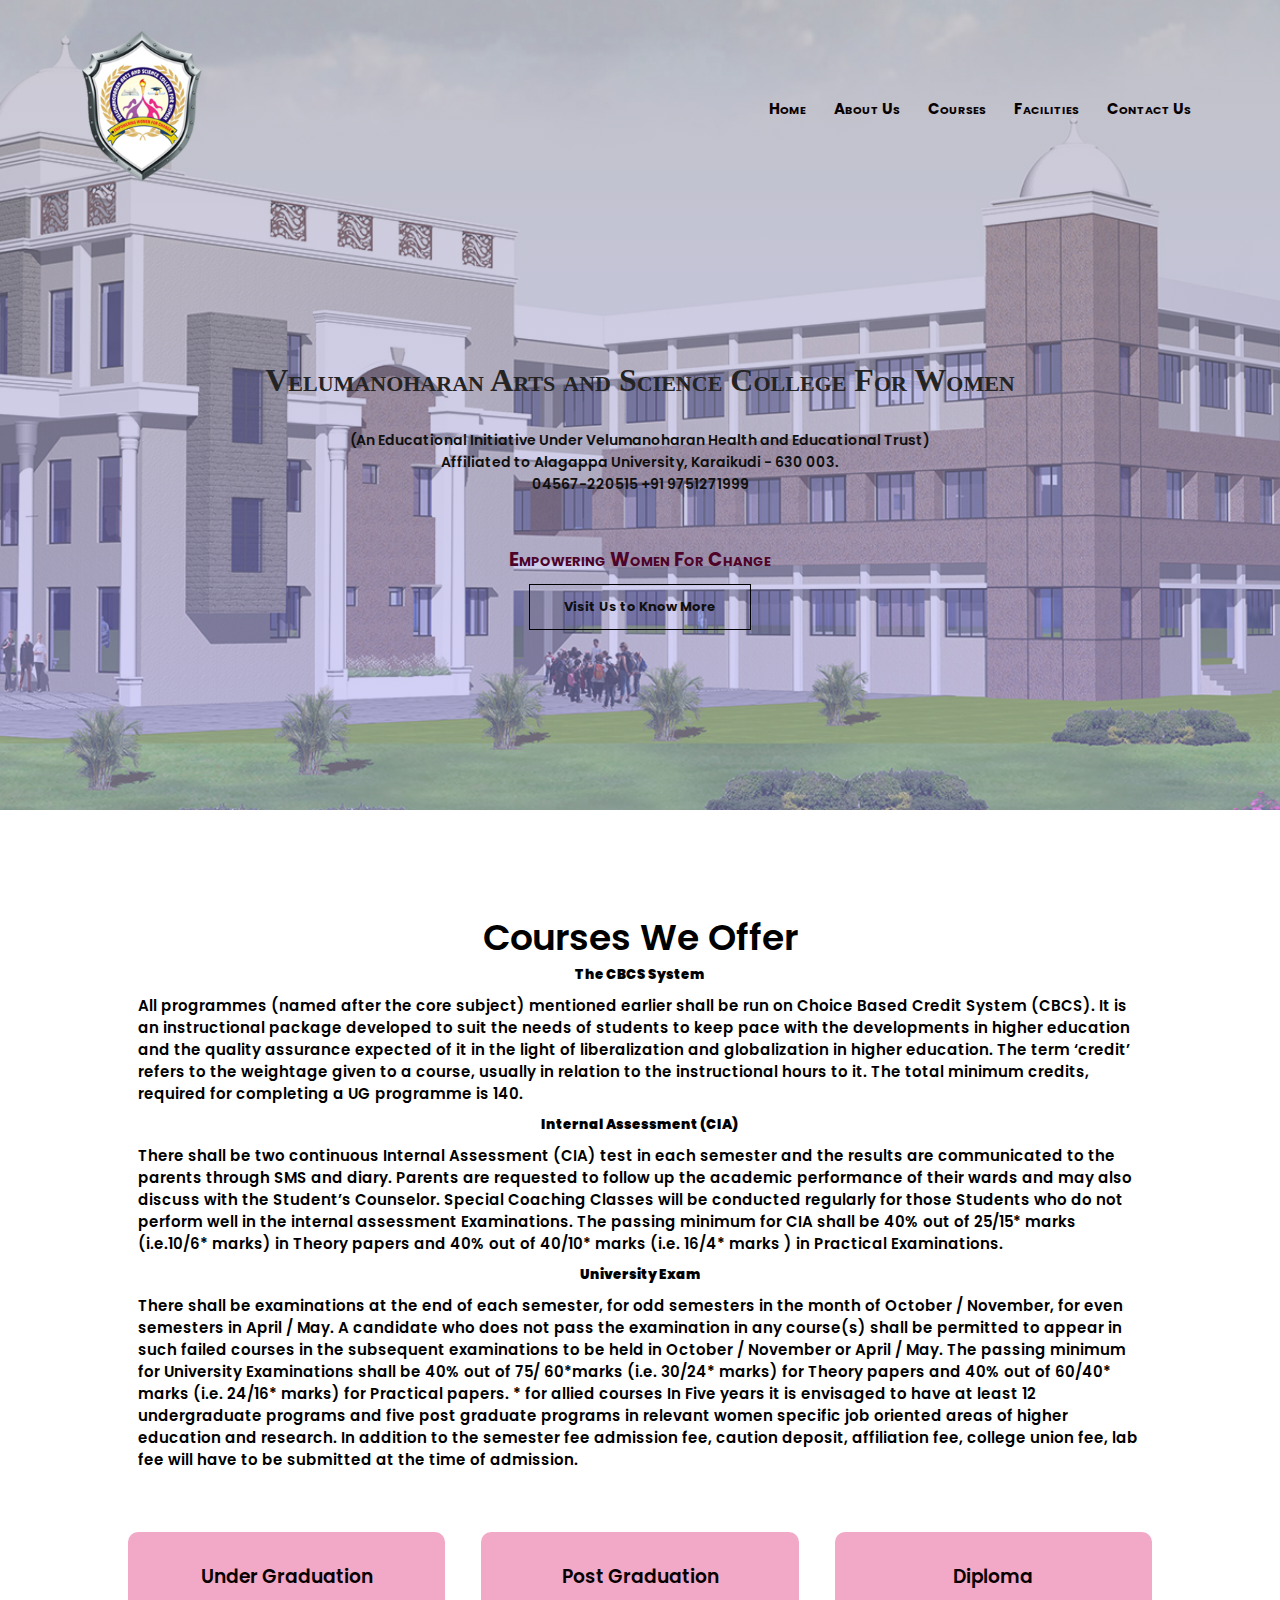
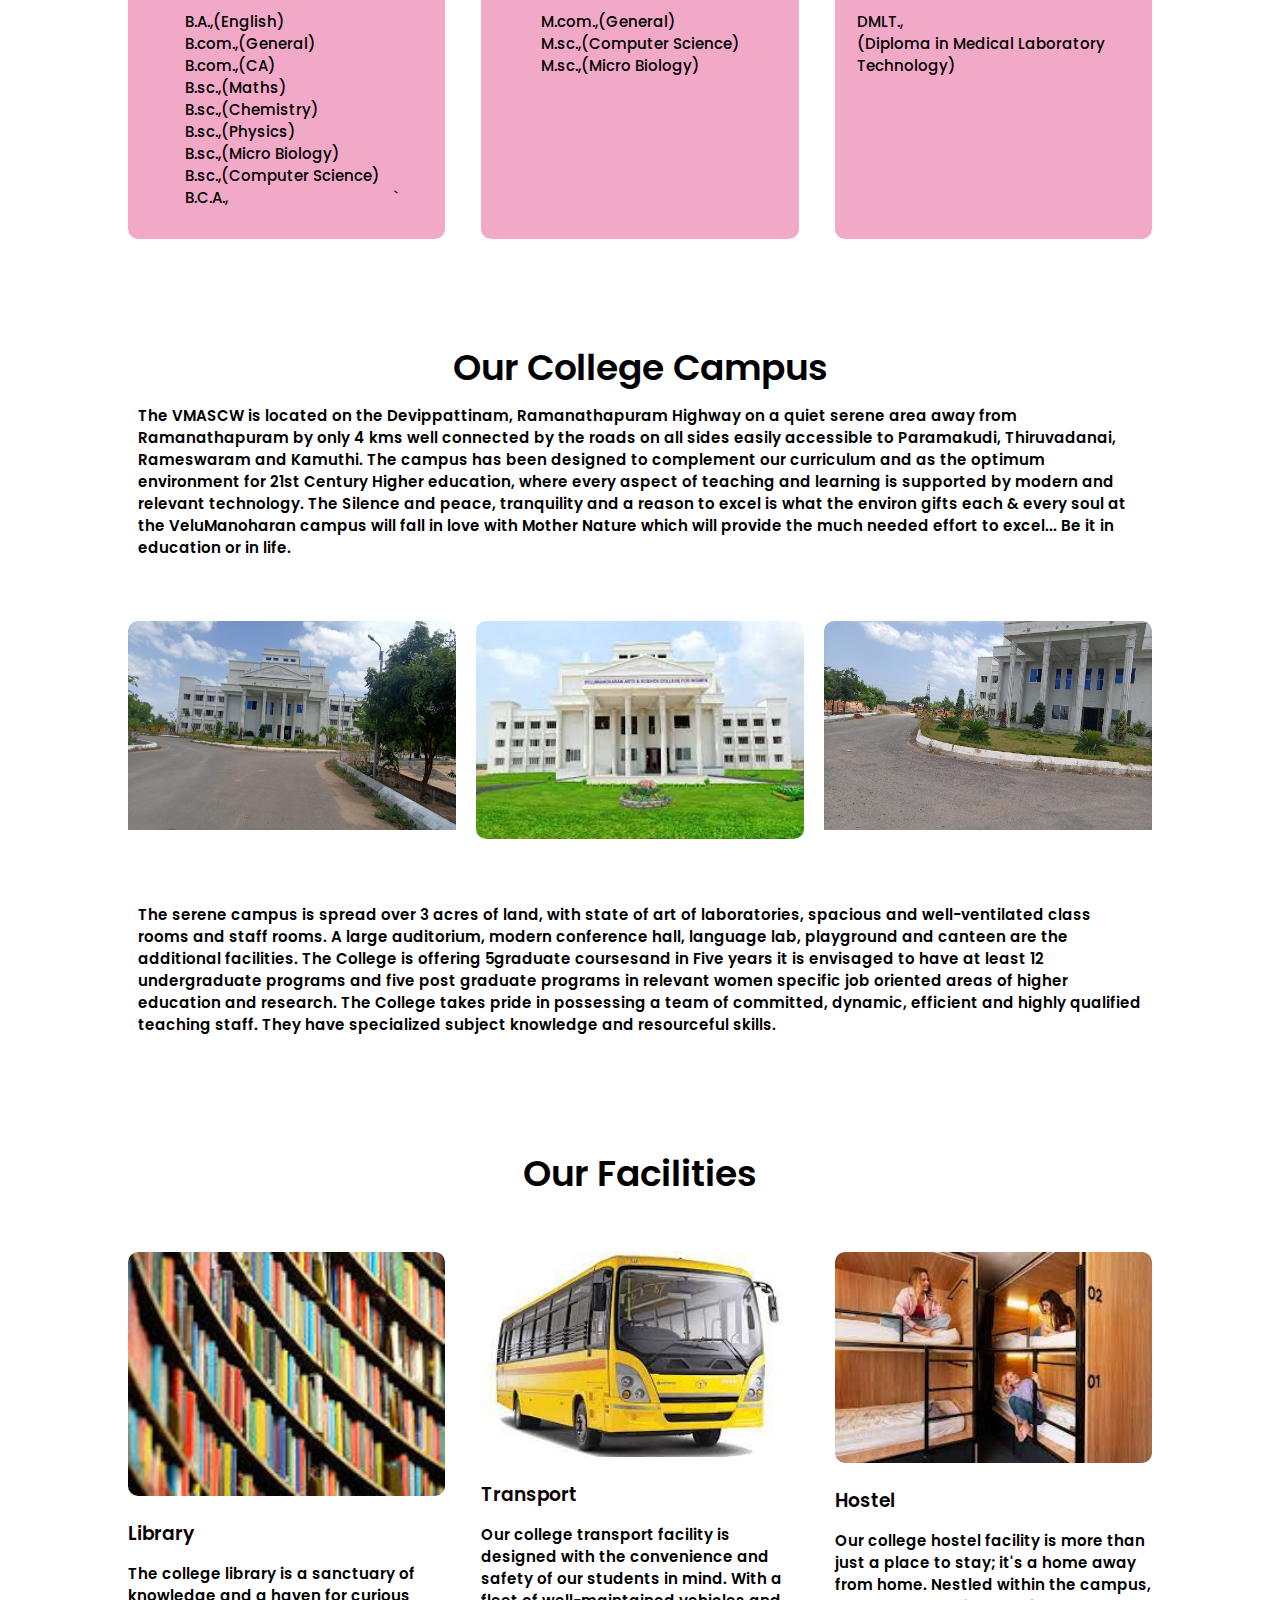
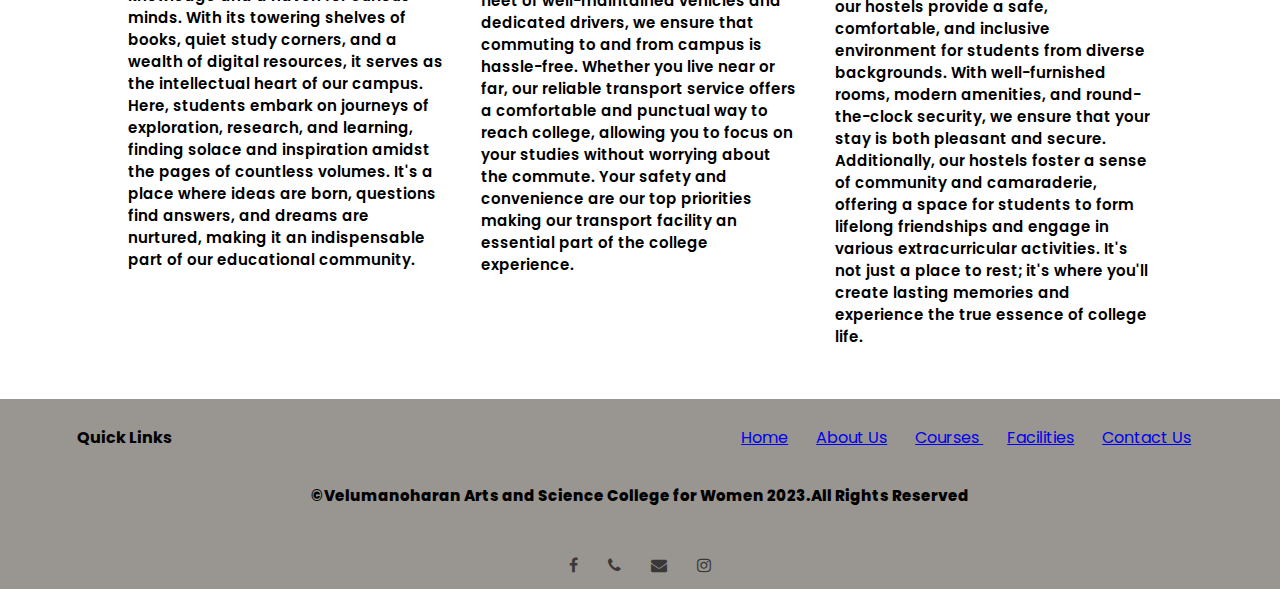
<file: index.html>
<!DOCTYPE html>
<html lang="en">
<head>
    <meta charset="UTF-8">
    <meta name="viewport" content="width=device-width, initial-scale=1.0">
    <title>College Website</title>
    <link rel="stylesheet" href="style.css">
    <link rel="preconnect" href="https://fonts.googleapis.com">
<link rel="preconnect" href="https://fonts.gstatic.com" crossorigin>
<link href="https://fonts.googleapis.com/css2?family=Poppins:ital,wght@0,200;0,400;0,500;0,600;0,900;1,300;1,600;1,800;1,900&display=swap" rel="stylesheet">
<link rel="stylesheet" href="https://stackpath.bootstrapcdn.com/font-awesome/4.7.0/css/font-awesome.min.css">
</head>
<body>
    <!--------head---------->
    <section class="header">
<nav>
    <a href="index.html"><img src="logo.png"></a>
    <div class="nav-links" id="navLinks">
        
      <i class="fa fa-times" onclick="hideMenu()"></i>
        <ul>
            <li><a href="index.html">Home</a></li>
            <li><a href="about.html">About Us</a></li>
            <li><a href="course.html">Courses </a></li>
            <li><a href="facilities.html">Facilities</a></li>
            <li><a href="contact.html">Contact Us</a></li>
        </ul>
    </div>
    <i class="fa fa-bars" onclick="showMenu()"></i>
</nav>
<div class="text-box">
    <h1>Velumanoharan Arts and Science College For Women</h1>
    <p>(An Educational Initiative Under Velumanoharan Health and Educational Trust)<br>
        Affiliated to Alagappa University, Karaikudi - 630 003.<br>
              04567-220515 +91 9751271999</p>
              <h3>Empowering Women For Change</h3>
<a href="about.html" class="hero-btn">Visit Us to Know More</a>
</div>
 </section>

<!----- course------>
<section class="course">
    <h1>Courses We Offer</h1><div>
    <h5><b>The CBCS System</b></h5>
       <p> All programmes (named after the core subject) mentioned earlier shall be run on Choice Based Credit System (CBCS). It is an instructional package developed to suit the needs of students to keep pace with the developments in higher education and the quality assurance expected of it in the light of liberalization and globalization in higher education.

The term ‘credit’ refers to the weightage given to a course, usually in relation to the instructional hours to it. The total minimum credits, required for completing a UG programme is 140.<br>
</p>
<h5><b>Internal Assessment (CIA)</b></h5>
<p>There shall be two continuous Internal Assessment (CIA) test in each semester and the results are communicated to the parents through SMS and diary.

Parents are requested to follow up the academic performance of their wards and may also discuss with the Student’s Counselor. Special Coaching Classes will be conducted regularly for those Students who do not perform well in the internal assessment Examinations.

The passing minimum for CIA shall be 40% out of 25/15* marks (i.e.10/6* marks) in Theory papers and 40% out of 40/10* marks (i.e. 16/4* marks ) in Practical Examinations.
</p>
<h5><b>University Exam</b></h5>
<p>There shall be examinations at the end of each semester, for odd semesters in the month of October / November,
 for even semesters in April / May. A candidate who does not pass the examination in any course(s) shall be
  permitted to appear in such failed courses in the subsequent examinations to be held in October / November 
  or April / May.

The passing minimum for University Examinations shall be 40% out of 75/ 60*marks 
(i.e. 30/24* marks) for Theory papers and 40% out of 60/40* marks (i.e. 24/16* marks) for Practical papers.

* for allied courses
        In Five years it is envisaged to have at least 12 undergraduate programs and five post graduate 
        programs in relevant women specific job oriented areas of higher education and research.

In addition to the semester fee admission fee, caution deposit, affiliation fee, college union fee, lab fee
 will have to be submitted at the time of admission.
    </p></div>
<div class="row">
    <div class ="course-col">
        <h3>Under Graduation</h3>
        
          <p>B.A.,(English)<br>
            B.com.,(General)<br>
            B.com.,(CA)<br>
            B.sc.,(Maths)<br>
            B.sc.,(Chemistry)<br>
            B.sc.,(Physics)<br>
            B.sc.,(Micro Biology)<br>
            B.sc.,(Computer Science)<br>
            B.C.A.,</p>
        `
    </div>
    <div class ="course-col">
        <h3>Post Graduation</h3>
        <p>M.com.,(General)<br>
            M.sc.,(Computer Science)<br>
            M.sc.,(Micro Biology)       
        </p>
        </div>
        <div class ="course-col">
            <h3>Diploma</h3>
            <p>DMLT., <br>(Diploma in Medical Laboratory Technology)<br></p>
            </div>
</div>
</section>

<!--------Campus--------->
<section class="campus">
    <h1>Our College Campus</h1>
   
    <p> 
The VMASCW is located on the Devippattinam, Ramanathapuram Highway on a quiet serene area away from Ramanathapuram by only 4 kms well connected by the roads on all sides easily accessible to Paramakudi, Thiruvadanai, Rameswaram and Kamuthi. The campus has been designed to complement our curriculum and as the optimum environment for 21st Century Higher education, where every aspect of teaching and learning is supported by modern and relevant technology. The Silence and peace, tranquility and a reason to excel is what the environ gifts each & every soul at the VeluManoharan campus will fall in love with Mother Nature which will provide the much needed effort to excel... Be it in education or in life.
</p>

     <div class="row">
        <div class="campus-col">
            <img src="fullpic.jpg" height="209">
        <div class="layer">
            <h6>Graceful</h6></div>
        </div>
        <div class="campus-col">
            <img src="collegepict.jpg">
        <div class="layer">
            <h6>Majestic</h6></div>
        </div>
        <div class="campus-col">
            <img src="front.jpg" height="209">
        <div class="layer">
            <h6>Inspiring</h6></div>
        </div>
    </div>
</div>
<br>
<p>The serene campus is spread over 3 acres of land, with state of art of laboratories, spacious and well-ventilated class rooms and staff rooms. A large auditorium, modern conference hall, language lab, playground and canteen are the additional facilities. The College is offering 5graduate coursesand in Five years it is envisaged to have at least 12 undergraduate programs and five post graduate programs in relevant women specific job oriented areas of higher education and research. The College takes pride in possessing a team of committed, dynamic, efficient and highly qualified teaching staff. They have specialized subject knowledge and resourceful skills.</p>
</section>

<section class="facilities">
    <h1>Our Facilities</h1>
<div class="row">
    <div class="facilities-col">
        <img src="lib.jpg">
        <h3>Library</h3>
        <p>The college library is a sanctuary of knowledge and a haven for curious minds. 
            With its towering shelves of books, quiet study corners, and a wealth of digital resources, 
            it serves as the intellectual heart of our campus. Here, students embark on journeys of exploration, 
            research, and learning, finding solace and inspiration amidst the pages of countless volumes. 
            It's a place where ideas are born, questions find answers, and dreams are nurtured, making it an
             indispensable part of our educational community.</p>
    </div>
    <div class="facilities-col">
        <img src="bus.jpg">
        <h3>Transport</h3>
        <p>Our college transport facility is designed with the convenience and safety of our students in mind. 
            With a fleet of well-maintained vehicles and dedicated drivers, we ensure that commuting to and from 
            campus is hassle-free. Whether you live near or far, our reliable transport service offers a comfortable 
            and punctual way to reach college, allowing you to focus on your studies without worrying about the commute. 
            Your safety and convenience are our top priorities making our transport facility an essential part
             of the college experience.</p>
    </div>
    <div class="facilities-col">
        <img src="hostel.jpg">
        <h3>Hostel</h3>
        <p>Our college hostel facility is more than just a place to stay; it's a home away from home. Nestled within 
            the campus, our hostels provide a safe, comfortable, and inclusive environment for students from diverse
             backgrounds. With well-furnished rooms, modern amenities, and round-the-clock security,
              we ensure that your stay is both pleasant and secure. Additionally, our hostels foster a sense of 
              community and camaraderie, offering a space for students to form lifelong friendships and engage
               in various extracurricular activities. It's not just a place to rest; it's where you'll create
                lasting memories and experience the true essence of college life.</p>
    </div>
</div>
</section>
<!----------footer-------------->
<section class="footer">
<footer>
    <nav>
        <div>
<h4>Quick Links</h4></div>
<ul>
    <li><a href="index.html">Home</a></li>
                    <li><a href="about.html">About Us</a></li>
                    <li><a href="course.html">Courses </a></li>
                    <li><a href="facilities.html">Facilities</a></li>
                    <li><a href="contact.html">Contact Us</a></li>
        </ul>
</nav>
<div>
    <p>&copy;Velumanoharan Arts and Science College for Women 2023.All Rights Reserved </p>
</div>
<br>
<div class="icon">
   <center> <i class="fa fa-facebook"><a href=""></a></i>
    <i class="fa fa-phone"><a href=""></a></i>
    <i class="fa fa-envelope"><a href=""></a></i>
    <i class="fa fa-instagram"><a href=""></a></i></center>
</div>
</footer>

</section>
<script src="script.js">
</script>
</body>
</html>
</file>
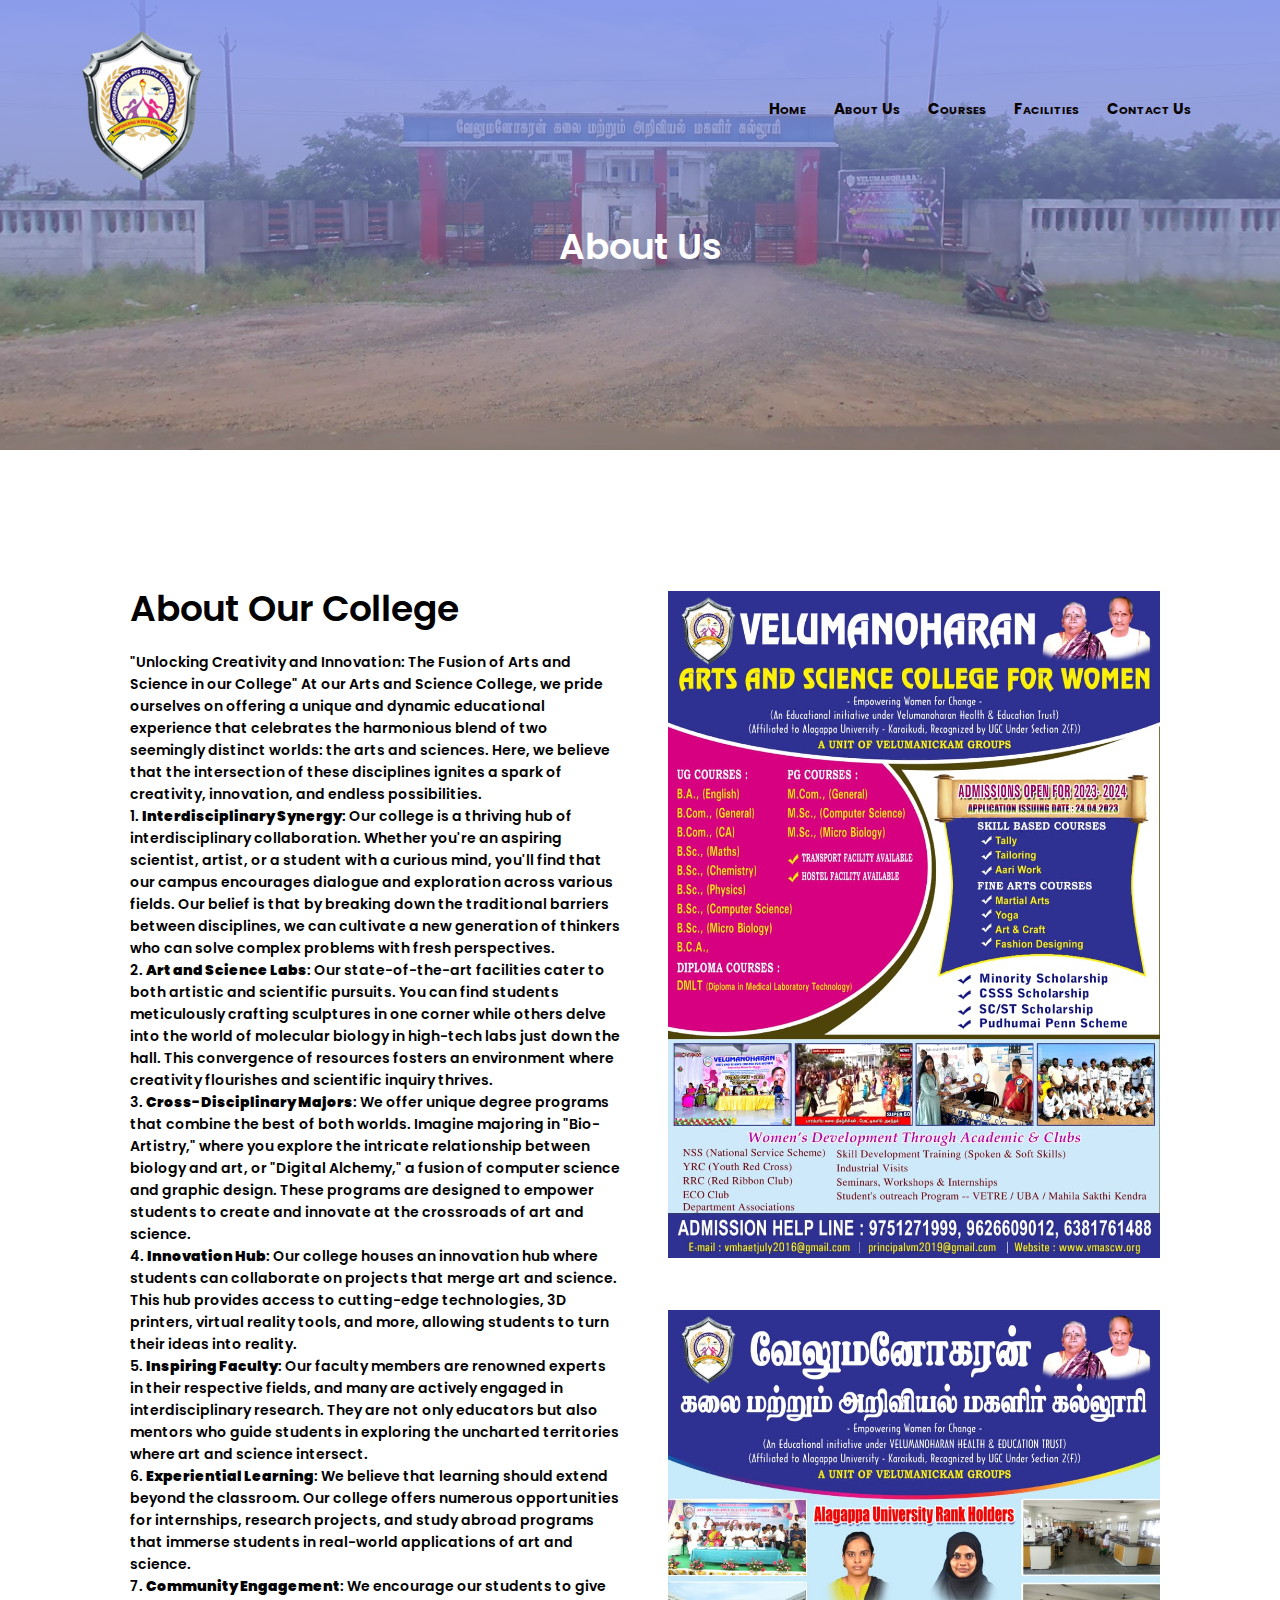
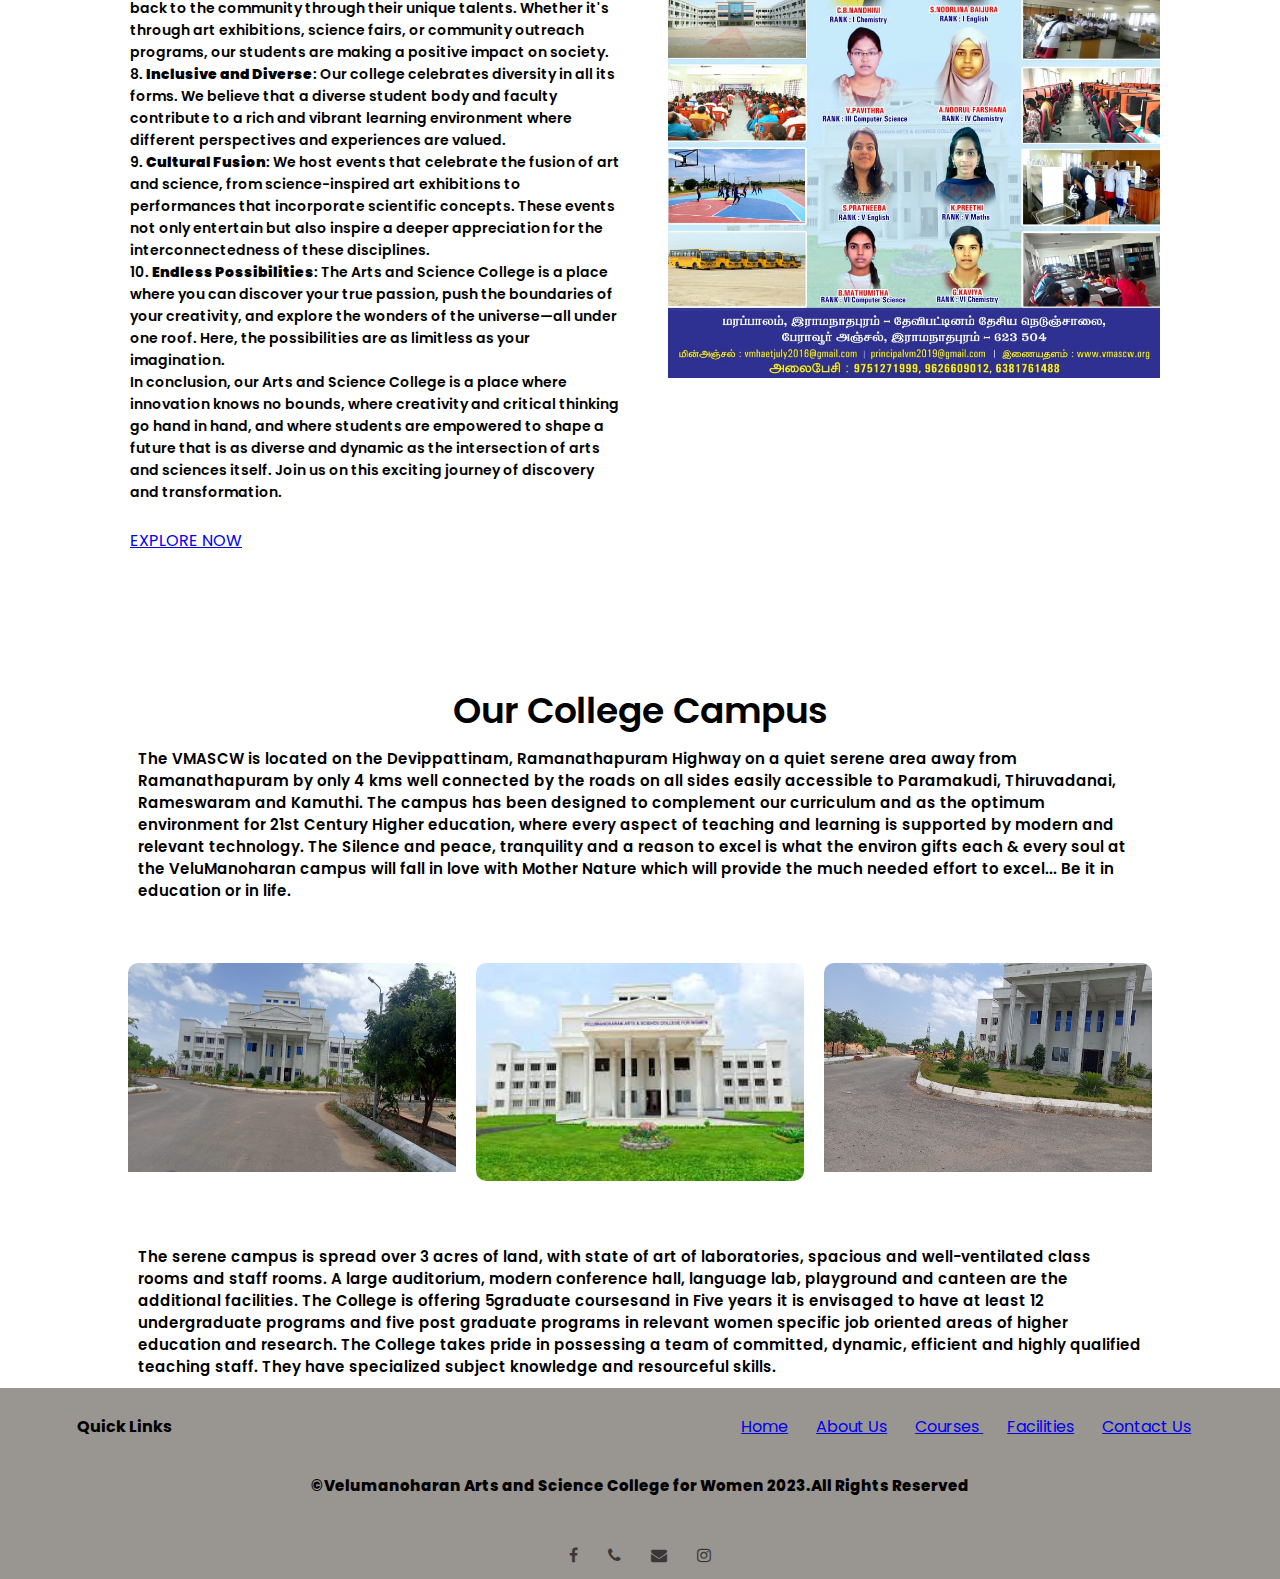
<file: about.html>
<!DOCTYPE html>
<html lang="en">
<head>
    <meta charset="UTF-8">
    <meta name="viewport" content="width=device-width, initial-scale=1.0">
    <title>College Website</title>
    <link rel="stylesheet" href="style.css">
    <link rel="preconnect" href="https://fonts.googleapis.com">
<link rel="preconnect" href="https://fonts.gstatic.com" crossorigin>
<link href="https://fonts.googleapis.com/css2?family=Poppins:ital,wght@0,200;0,400;0,500;0,600;0,900;1,300;1,600;1,800;1,900&display=swap" rel="stylesheet">
<link rel="stylesheet" href="https://stackpath.bootstrapcdn.com/font-awesome/4.7.0/css/font-awesome.min.css">
</head>
<body>
    <!------head--------->
    <section class="sub-header">
        <nav>
            <a href="index.html"><img src="logo.png"></a>
            <div class="nav-links" id="navLinks">
                
              <i class="fa fa-times" onclick="hideMenu()"></i>
                <ul>
                    <li><a href="index.html">Home</a></li>
                    <li><a href="about.html">About Us</a></li>
                    <li><a href="course.html">Courses </a></li>
                    <li><a href="facilities.html">Facilities</a></li>
                    <li><a href="contact.html">Contact Us</a></li>
                </ul>
            </div>
            <i class="fa fa-bars" onclick="showMenu()"></i>
        </nav>
        <h1>About Us</h1>
         </section>

        <!------about us------>
<section class="about-us">
    
<div class="row">
<div class="about-col">
    <h1>About Our College</h1>
<p>
    "Unlocking Creativity and Innovation: The Fusion of Arts and Science in our College"

At our Arts and Science College, we pride ourselves on offering a unique and dynamic educational experience that celebrates the harmonious blend of two seemingly distinct worlds: the arts and sciences. Here, we believe that the intersection of these disciplines ignites a spark of creativity, innovation, and endless possibilities.
<br>
1. <b>Interdisciplinary Synergy</b>: Our college is a thriving hub of interdisciplinary collaboration. Whether you're an aspiring scientist, artist, or a student with a curious mind, you'll find that our campus encourages dialogue and exploration across various fields. Our belief is that by breaking down the traditional barriers between disciplines, we can cultivate a new generation of thinkers who can solve complex problems with fresh perspectives.
<br>
2. <b>Art and Science Labs</b>: Our state-of-the-art facilities cater to both artistic and scientific pursuits. You can find students meticulously crafting sculptures in one corner while others delve into the world of molecular biology in high-tech labs just down the hall. This convergence of resources fosters an environment where creativity flourishes and scientific inquiry thrives.
<br>
3.  <b>Cross-Disciplinary Majors</b>: We offer unique degree programs that combine the best of both worlds. Imagine majoring in "Bio-Artistry," where you explore the intricate relationship between biology and art, or "Digital Alchemy," a fusion of computer science and graphic design. These programs are designed to empower students to create and innovate at the crossroads of art and science.
<br>
4. <b>Innovation Hub</b>: Our college houses an innovation hub where students can collaborate on projects that merge art and science. This hub provides access to cutting-edge technologies, 3D printers, virtual reality tools, and more, allowing students to turn their ideas into reality.
<br>
5. <b>Inspiring Faculty</b>: Our faculty members are renowned experts in their respective fields, and many are actively engaged in interdisciplinary research. They are not only educators but also mentors who guide students in exploring the uncharted territories where art and science intersect.
<br>
6. <b>Experiential Learning</b>: We believe that learning should extend beyond the classroom. Our college offers numerous opportunities for internships, research projects, and study abroad programs that immerse students in real-world applications of art and science.
<br>
7. <b>Community Engagement</b>: We encourage our students to give back to the community through their unique talents. Whether it's through art exhibitions, science fairs, or community outreach programs, our students are making a positive impact on society.
<br>
8. <b>Inclusive and Diverse</b>: Our college celebrates diversity in all its forms. We believe that a diverse student body and faculty contribute to a rich and vibrant learning environment where different perspectives and experiences are valued.
<br>
9. <b>Cultural Fusion</b>: We host events that celebrate the fusion of art and science, from science-inspired art exhibitions to performances that incorporate scientific concepts. These events not only entertain but also inspire a deeper appreciation for the interconnectedness of these disciplines.
<br>
10. <b>Endless Possibilities</b>: The Arts and Science College is a place where you can discover your true passion, push the boundaries of your creativity, and explore the wonders of the universe—all under one roof. Here, the possibilities are as limitless as your imagination.
<br>

In conclusion, our Arts and Science College is a place where innovation knows no bounds, where creativity and 
critical thinking go hand in hand, and where students are empowered to shape a future that is as diverse and 
dynamic as the intersection of arts and sciences itself. Join us on this exciting journey of discovery and 
transformation.</p>
<a href="hero-btn red-btn">EXPLORE NOW</a>
</div>
<div class="about-col">
<img src="pamp.jpg">
<br>
<br>
<img src="rank-hol.jpg">
</div>
</section>    
<section class="campus">
    <h1>Our College Campus</h1>
   
    <p> 
The VMASCW is located on the Devippattinam, Ramanathapuram Highway on a quiet serene area away from Ramanathapuram 
by only 4 kms well connected by the roads on all sides easily accessible to Paramakudi, Thiruvadanai,
 Rameswaram and Kamuthi. The campus has been designed to complement our curriculum and as the optimum
  environment for 21st Century Higher education, where every aspect of teaching and learning is supported by
   modern and relevant technology. The Silence and peace, tranquility and a reason to excel is what the environ
    gifts each & every soul at the VeluManoharan campus will fall in love with Mother Nature which will 
    provide the much needed effort to excel... Be it in education or in life.
</p>

     <div class="row">
        <div class="campus-col">
            <img src="fullpic.jpg" height="209">
        <div class="layer">
            <h6>Graceful</h6></div>
        </div>
        <div class="campus-col">
            <img src="collegepict.jpg">
        <div class="layer">
            <h6>Majestic</h6></div>
        </div>
        <div class="campus-col">
            <img src="front.jpg" height="209">
        <div class="layer">
            <h6>Inspiring</h6></div>
        </div>
    </div>
</div>
<br>
<p>The serene campus is spread over 3 acres of land, with state of art of laboratories, spacious and well-ventilated class rooms and staff rooms. A large auditorium, modern conference hall, language lab, playground and canteen are the additional facilities. The College is offering 5graduate coursesand in Five years it is envisaged to have at least 12 undergraduate programs and five post graduate programs in relevant women specific job oriented areas of higher education and research. The College takes pride in possessing a team of committed, dynamic, efficient and highly qualified teaching staff. They have specialized subject knowledge and resourceful skills.</p>
</section>
   
<!--------Footer--------->
<section class="footer">
<footer>
    <nav>
        <div>
<h4>Quick Links</h4></div>
<ul>
                   <li><a href="index.html">Home</a></li>
                    <li><a href="about.html">About Us</a></li>
                    <li><a href="course.html">Courses </a></li>
                    <li><a href="facilities.html">Facilities</a></li>
                    <li><a href="contact.html">Contact Us</a></li>
        </ul>
</nav>
<div>
    <p>&copy;Velumanoharan Arts and Science College for Women 2023.All Rights Reserved </p>
</div>
<br>
<div class="icon">
   <center> <i class="fa fa-facebook"><a href=""></a></i>
    <i class="fa fa-phone"></i>
    <i class="fa fa-envelope"></i>
    <i class="fa fa-instagram"></i></center>
</div>
</footer>

</section>
<script src="script.js">
</script>
</body>
</html>
</file>
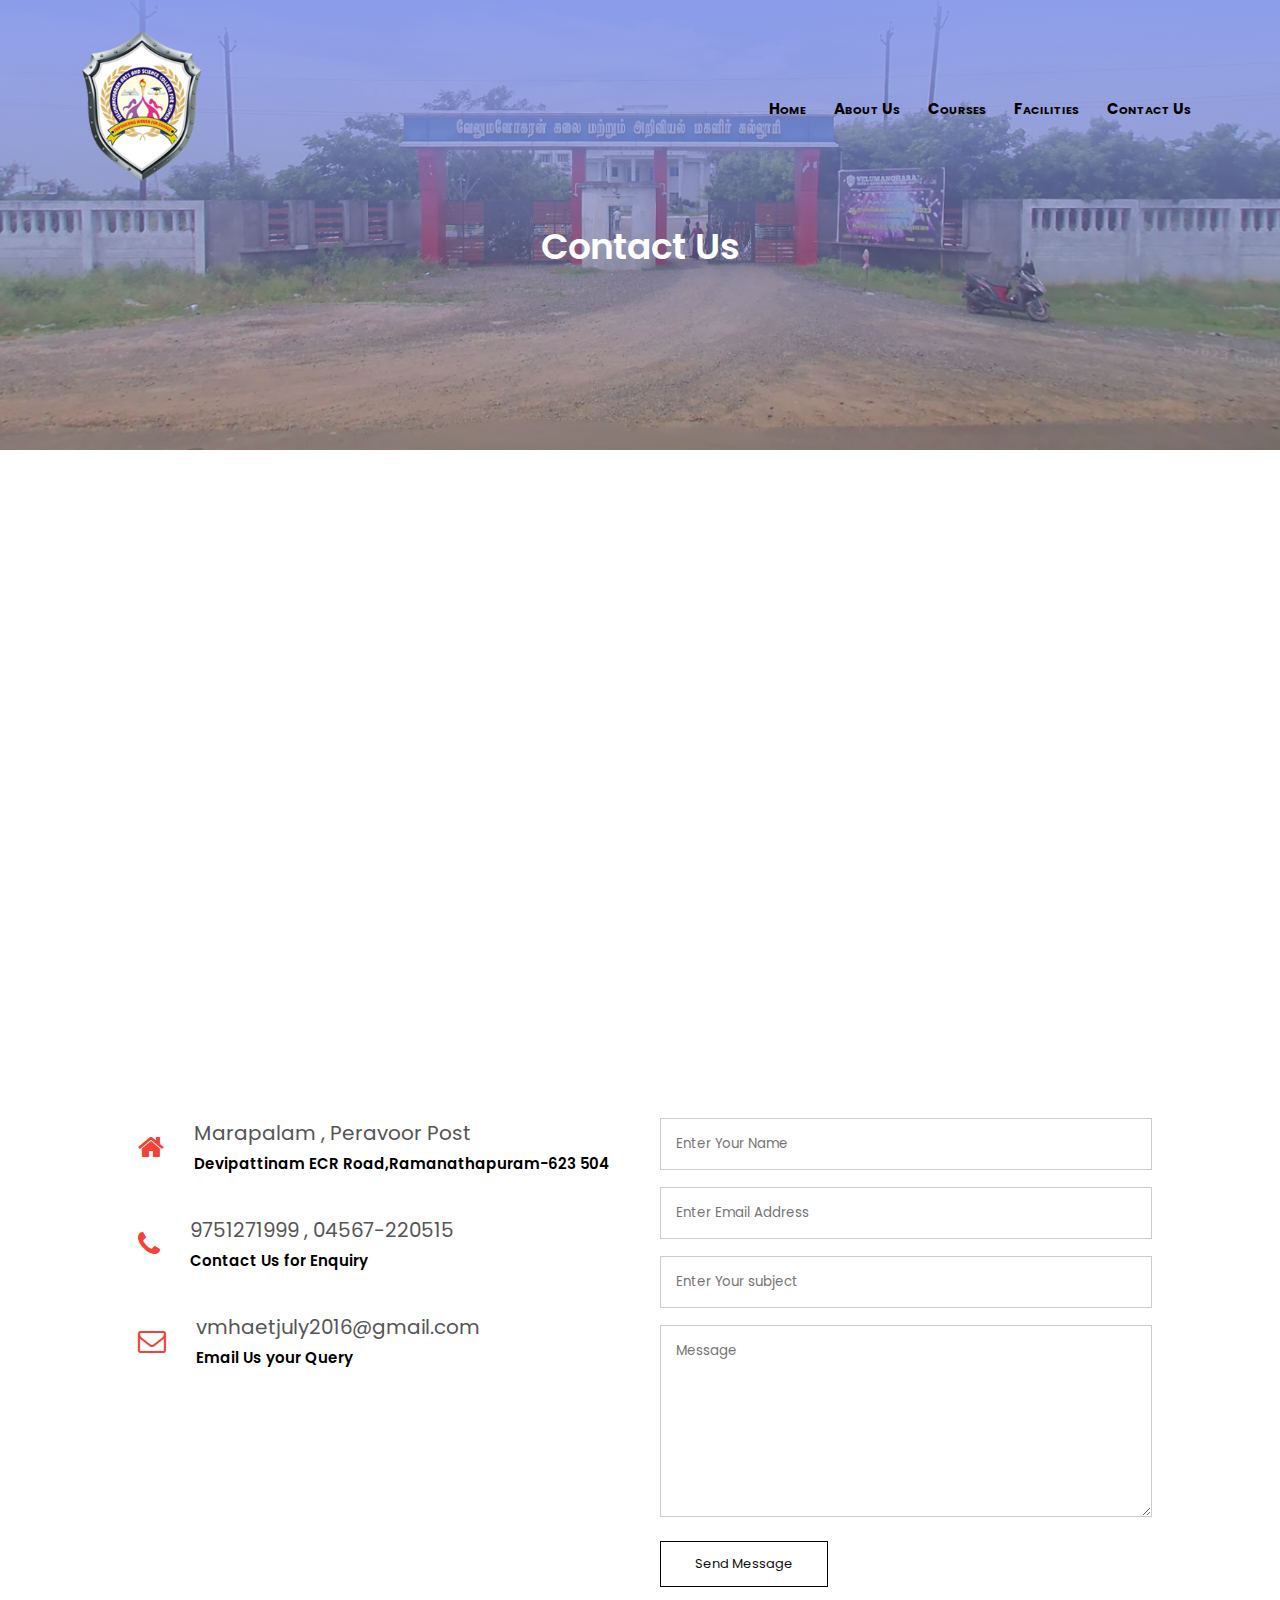
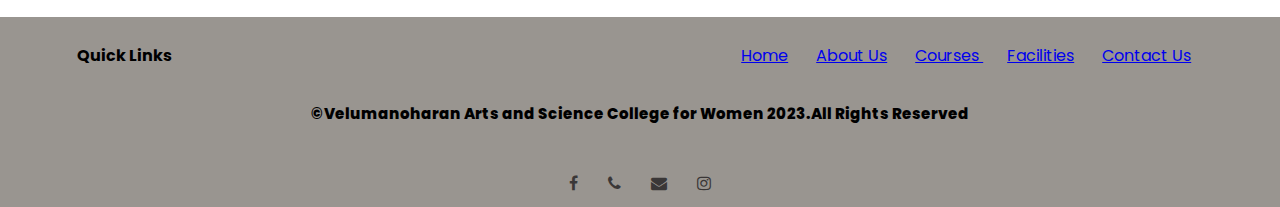
<file: contact.html>
<!DOCTYPE html>
<html lang="en">
<head>
    <meta charset="UTF-8">
    <meta name="viewport" content="width=device-width, initial-scale=1.0">
    <title>College Website</title>
    <link rel="stylesheet" href="style.css">
    <link rel="preconnect" href="https://fonts.googleapis.com">
<link rel="preconnect" href="https://fonts.gstatic.com" crossorigin>
<link href="https://fonts.googleapis.com/css2?family=Poppins:ital,wght@0,200;0,400;0,500;0,600;0,900;1,300;1,600;1,800;1,900&display=swap" rel="stylesheet">
<link rel="stylesheet" href="https://stackpath.bootstrapcdn.com/font-awesome/4.7.0/css/font-awesome.min.css">
</head>
<body>
    <section class="sub-header">
        <nav>
            <a href="index.html"><img src="logo.png"></a>
            <div class="nav-links" id="navLinks">
                
              <i class="fa fa-times" onclick="hideMenu()"></i>
                <ul>
                    <li><a href="index.html">Home</a></li>
                    <li><a href="about.html">About Us</a></li>
                    <li><a href="course.html">Courses </a></li>
                    <li><a href="facilities.html">Facilities</a></li>
                    <li><a href="contact.html">Contact Us</a></li>
                </ul>
            </div>
            <i class="fa fa-bars" onclick="showMenu()"></i>
        </nav>
        <h1>Contact Us</h1>
         </section>
         <!-------contact us---------->

<section class="location">
    <iframe src="https://www.google.com/maps/embed?pb=!1m18!1m12!1m3!1d3936.1835649377845!2d78.85609727415658!3d9
    .405284582987179!2m3!1f0!2f0!3f0!3m2!1i1024!2i768!4f13.1!3m3!1m2!1s0x3b01bd85f15b03b9%3A0x1b0e5dc8b38a15b4!
    2sVELUMANOHARAN%20ARTS%20%26%20SCIENCE%20COLLEGE%20FOR%20WOMEN!5e0!3m2!1sen!2sin!4v1696859795523!5m2!1sen!
    2sin" width="600" height="450" style="border:0;" allowfullscreen="" loading="lazy" referrerpolicy="no-referrer-when-downgrade"></iframe>
        
</section>

<section class="contact-us">
    <div class="row">
        <div class="contact-col">
            <div>
                <i class="fa fa-home"></i>
            <span>
             <h5>Marapalam , Peravoor Post</h5>
            <p> Devipattinam ECR Road,Ramanathapuram-623 504</p>
            </span>
            </div>
            <div>
                <i class="fa fa-phone"></i>
            <span>
             <h5>9751271999 , 04567-220515</h5>
             <p>Contact Us for Enquiry</p>
            </span>
            </div>
            <div>
                <i class="fa fa-envelope-o"></i>
            <span>
             <h5>vmhaetjuly2016@gmail.com</h5>
             <p>Email Us your Query</p>
            </span>
            </div>
        </div>
        <div class="contact-col">
<form action="">
<input type="text" placeholder="Enter Your Name" required>
<input type="email" placeholder="Enter Email Address" required>
<input type="" placeholder="Enter Your subject" required>
<textarea  rows="8" placeholder="Message" required></textarea>
<button type="submit" class="hero-btn">Send Message</button>
</form>

        </div>
    </div>
</section>
</body>
<section class="footer">
    <footer>
        <nav>
            <div>
    <h4>Quick Links</h4></div>
    <ul>
        <li><a href="index.html">Home</a></li>
                        <li><a href="about.html">About Us</a></li>
                        <li><a href="course.html">Courses </a></li>
                        <li><a href="facilities.html">Facilities</a></li>
                        <li><a href="contact.html">Contact Us</a></li>
            </ul>
    </nav>
    <div>
        <p>&copy;Velumanoharan Arts and Science College for Women 2023.All Rights Reserved </p>
    </div>
    <br>
    <div class="icon">
       <center> <i class="fa fa-facebook"><a href=""></a></i>
        <i class="fa fa-phone"></i>
        <i class="fa fa-envelope"></i>
        <i class="fa fa-instagram"></i></center>
    </div>
    </footer>
    
    </section>
    <script src="script.js">
    </script>
    </body>
    </html>
</file>
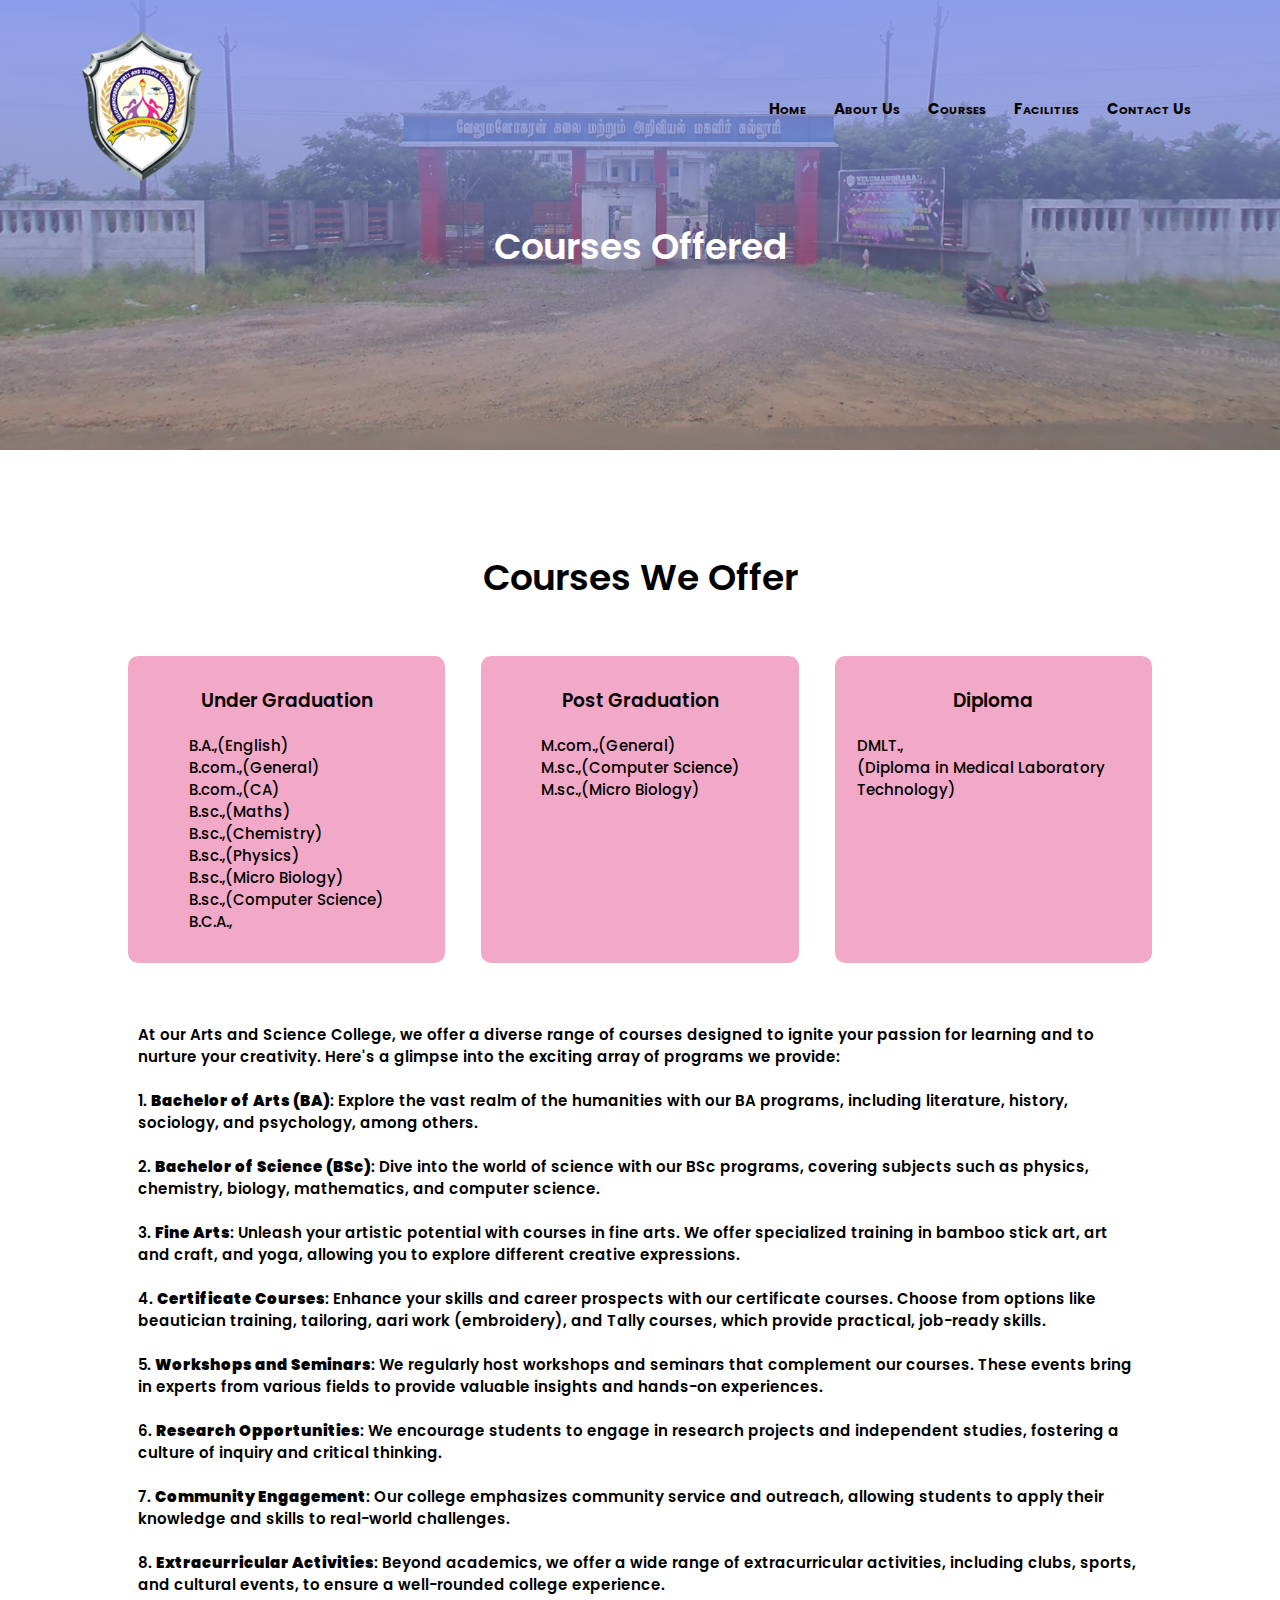
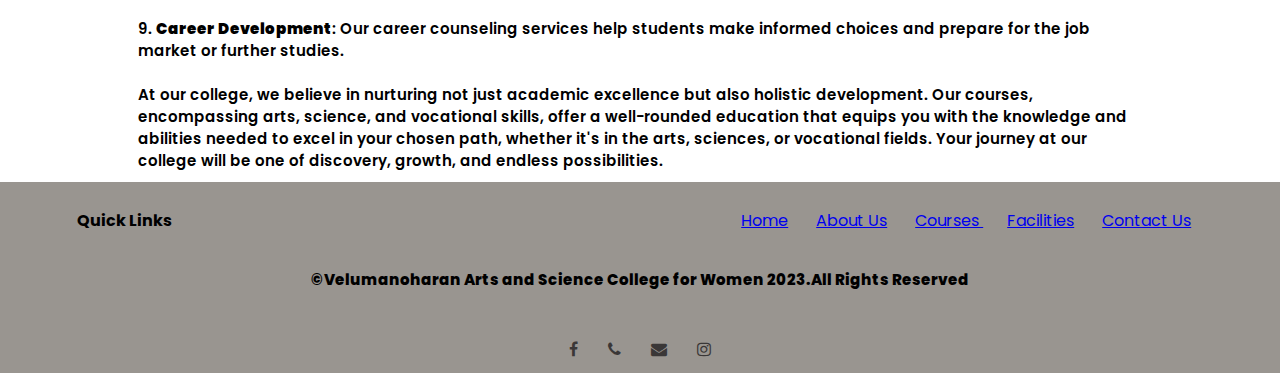
<file: course.html>
<!DOCTYPE html>
<html lang="en">
<head>
    <meta charset="UTF-8">
    <meta name="viewport" content="width=device-width, initial-scale=1.0">
    <title>College Website</title>
    <link rel="stylesheet" href="style.css">
    <link rel="preconnect" href="https://fonts.googleapis.com">
<link rel="preconnect" href="https://fonts.gstatic.com" crossorigin>
<link href="https://fonts.googleapis.com/css2?family=Poppins:ital,wght@0,200;0,400;0,500;0,600;0,900;1,300;1,600;1,800;1,900&display=swap" rel="stylesheet">
<link rel="stylesheet" href="https://stackpath.bootstrapcdn.com/font-awesome/4.7.0/css/font-awesome.min.css">
</head>
<body>
    <!------head--------->
    <section class="sub-header">
        <nav>
            <a href="index.html"><img src="logo.png"></a>
            <div class="nav-links" id="navLinks">
                
              <i class="fa fa-times" onclick="hideMenu()"></i>
                <ul>
                    <li><a href="index.html">Home</a></li>
                    <li><a href="about.html">About Us</a></li>
                    <li><a href="course.html">Courses </a></li>
                    <li><a href="facilities.html">Facilities</a></li>
                    <li><a href="contact.html">Contact Us</a></li>
                </ul>
            </div>
            <i class="fa fa-bars" onclick="showMenu()"></i>
        </nav>
        <h1>Courses Offered</h1>
         </section>

   <!----- course------>
<section class="course">
    <h1>Courses We Offer</h1>
   
<div class="row">
    <div class ="course-col">
        <h3>Under Graduation</h3>
        
          <p>B.A.,(English)<br>
            B.com.,(General)<br>
            B.com.,(CA)<br>
            B.sc.,(Maths)<br>
            B.sc.,(Chemistry)<br>
            B.sc.,(Physics)<br>
            B.sc.,(Micro Biology)<br>
            B.sc.,(Computer Science)<br>
            B.C.A.,</p>
        
    </div>
    <div class ="course-col">
        <h3>Post Graduation</h3>
        <p>M.com.,(General)<br>
            M.sc.,(Computer Science)<br>
            M.sc.,(Micro Biology)       
        </p>
        </div>
        <div class ="course-col">
            <h3>Diploma</h3>
            <p>DMLT., <br>(Diploma in Medical Laboratory Technology)<br></p>
            </div>
</div class="para">
<p>At our Arts and Science College, we offer a diverse range of courses designed to ignite your passion 
    for learning and to nurture your creativity. Here's a glimpse into the exciting array of programs we
     provide:
<br>
<br>
    1. <b>Bachelor of Arts (BA)</b>: Explore the vast realm of the humanities with our BA programs,
     including literature, history, sociology, and psychology, among others.
<br>
<br>
    2. <b>Bachelor of Science (BSc)</b>: Dive into the world of science with our BSc programs,
     covering subjects such as physics, chemistry, biology, mathematics, and computer science.
<br>
<br>
    3. <b>Fine Arts</b>: Unleash your artistic potential with courses in fine arts. We offer specialized 
    training in bamboo stick art, art and craft, and yoga, allowing you to explore different creative
     expressions.
<br>
<br>
    4. <b>Certificate Courses</b>: Enhance your skills and career prospects with our certificate courses.
     Choose from options like beautician training, tailoring, aari work (embroidery), and Tally courses,
      which provide practical, job-ready skills.
<br>
<br>
    5. <b>Workshops and Seminars</b>: We regularly host workshops and seminars that complement our courses.
     These events bring in experts from various fields to provide valuable insights and hands-on experiences.
<br>
<br>
    6. <b>Research Opportunities</b>: We encourage students to engage in research projects and independent
     studies, fostering a culture of inquiry and critical thinking.
<br>
<br>
    7. <b>Community Engagement</b>: Our college emphasizes community service and outreach, allowing 
    students to apply their knowledge and skills to real-world challenges.
<br>
<br>
    8. <b>Extracurricular Activities</b>: Beyond academics, we offer a wide range of extracurricular activities, including clubs, sports, and cultural events, to ensure a well-rounded college experience.
<br>
<br>
    9. <b>Career Development</b>: Our career counseling services help students make informed choices and prepare for the job market or further studies. 
<br>
<br>
    At our college, we believe in nurturing not just academic excellence but also holistic development. Our courses, encompassing arts, science, and vocational skills, offer a well-rounded education that equips you with the knowledge and abilities needed to excel in your chosen path, whether it's in the arts, sciences, or vocational fields.
     Your journey at our college will be one of discovery, growth, and endless possibilities.</p>
    </div>
</section>
<!--------Footer--------->
<section class="footer">
<footer>
    <nav>
        <div>
<h4>Quick Links</h4></div>
<ul>
    <li><a href="index.html">Home</a></li>
                    <li><a href="about.html">About Us</a></li>
                    <li><a href="course.html">Courses </a></li>
                    <li><a href="facilities.html">Facilities</a></li>
                    <li><a href="contact.html">Contact Us</a></li>
        </ul>
</nav>
<div>
    <p>&copy;Velumanoharan Arts and Science College for Women 2023.All Rights Reserved </p>
</div>
<br>
<div class="icon">
   <center> <i class="fa fa-facebook"><a href=""></a></i>
    <i class="fa fa-phone"></i>
    <i class="fa fa-envelope"></i>
    <i class="fa fa-instagram"></i></center>
</div>
</footer>

</se]m ction>
<script src="script.js">
</script>
</body>
</html>
</file>
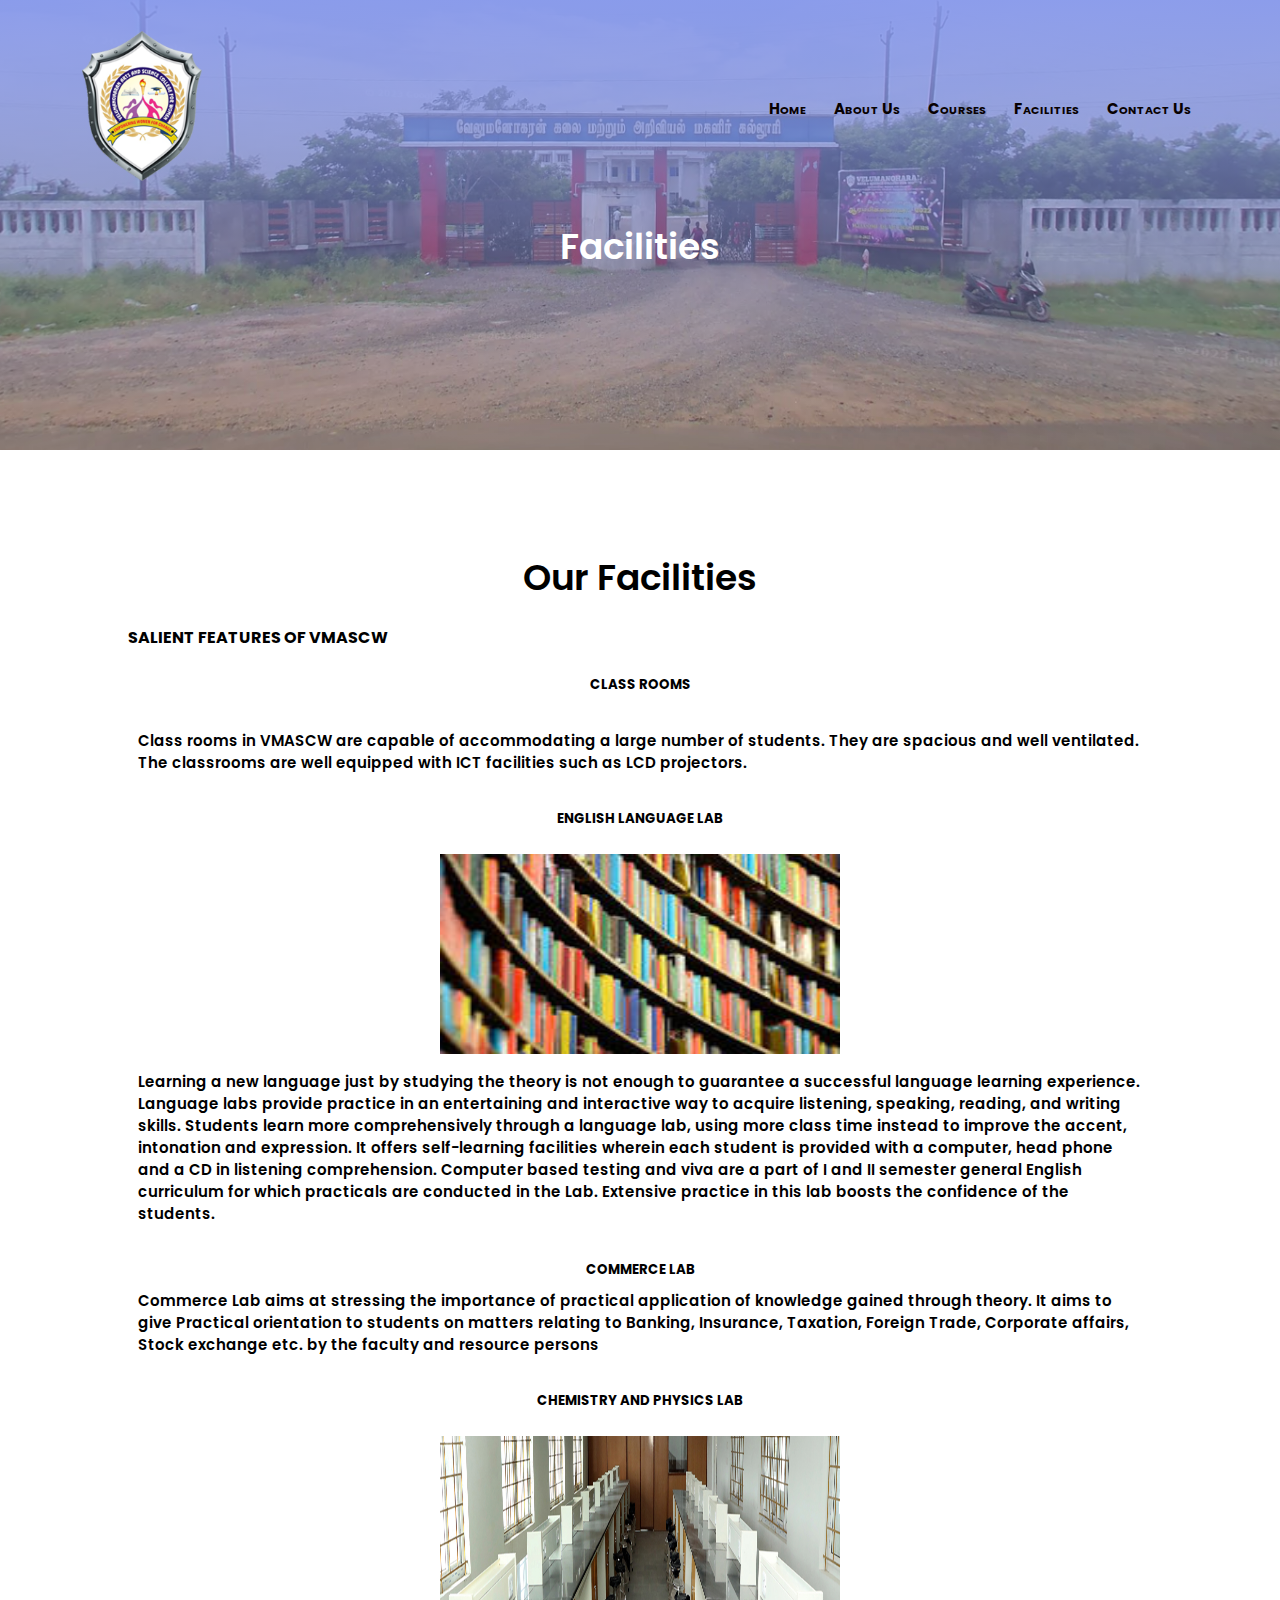
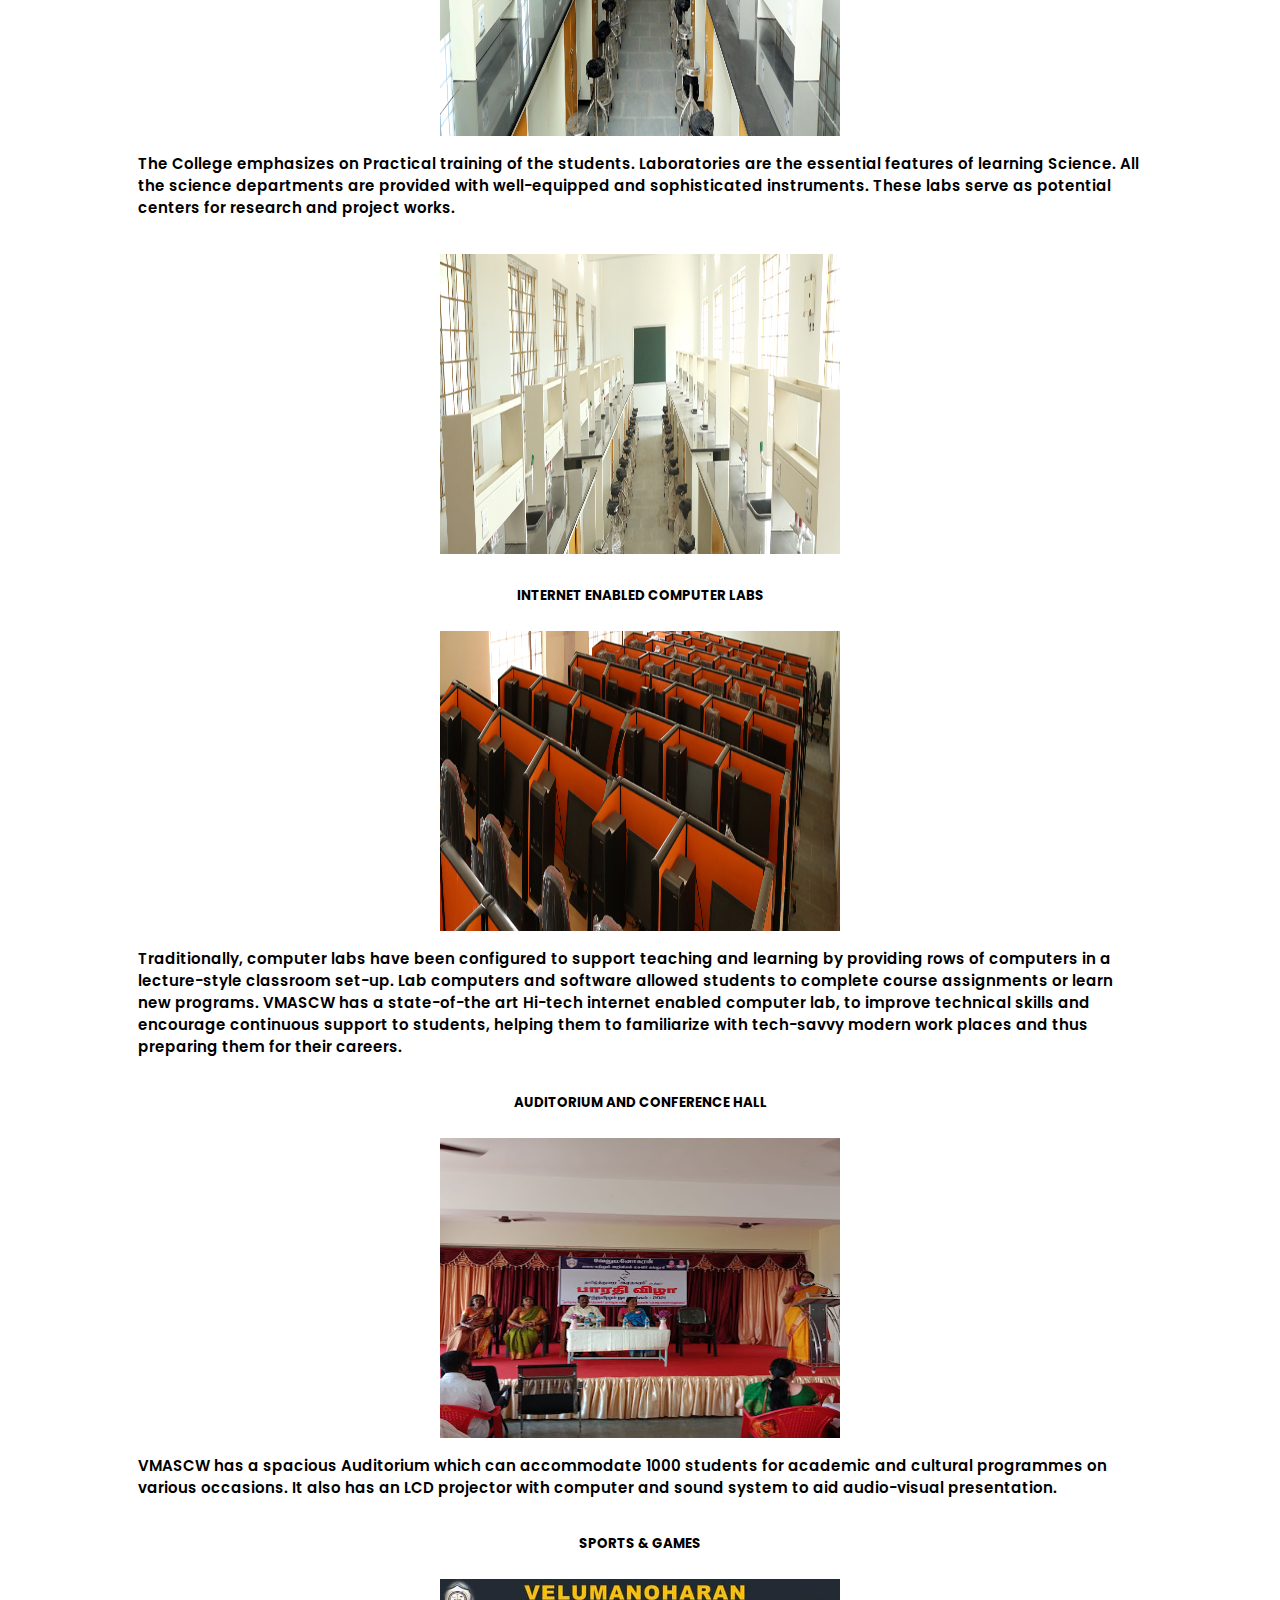
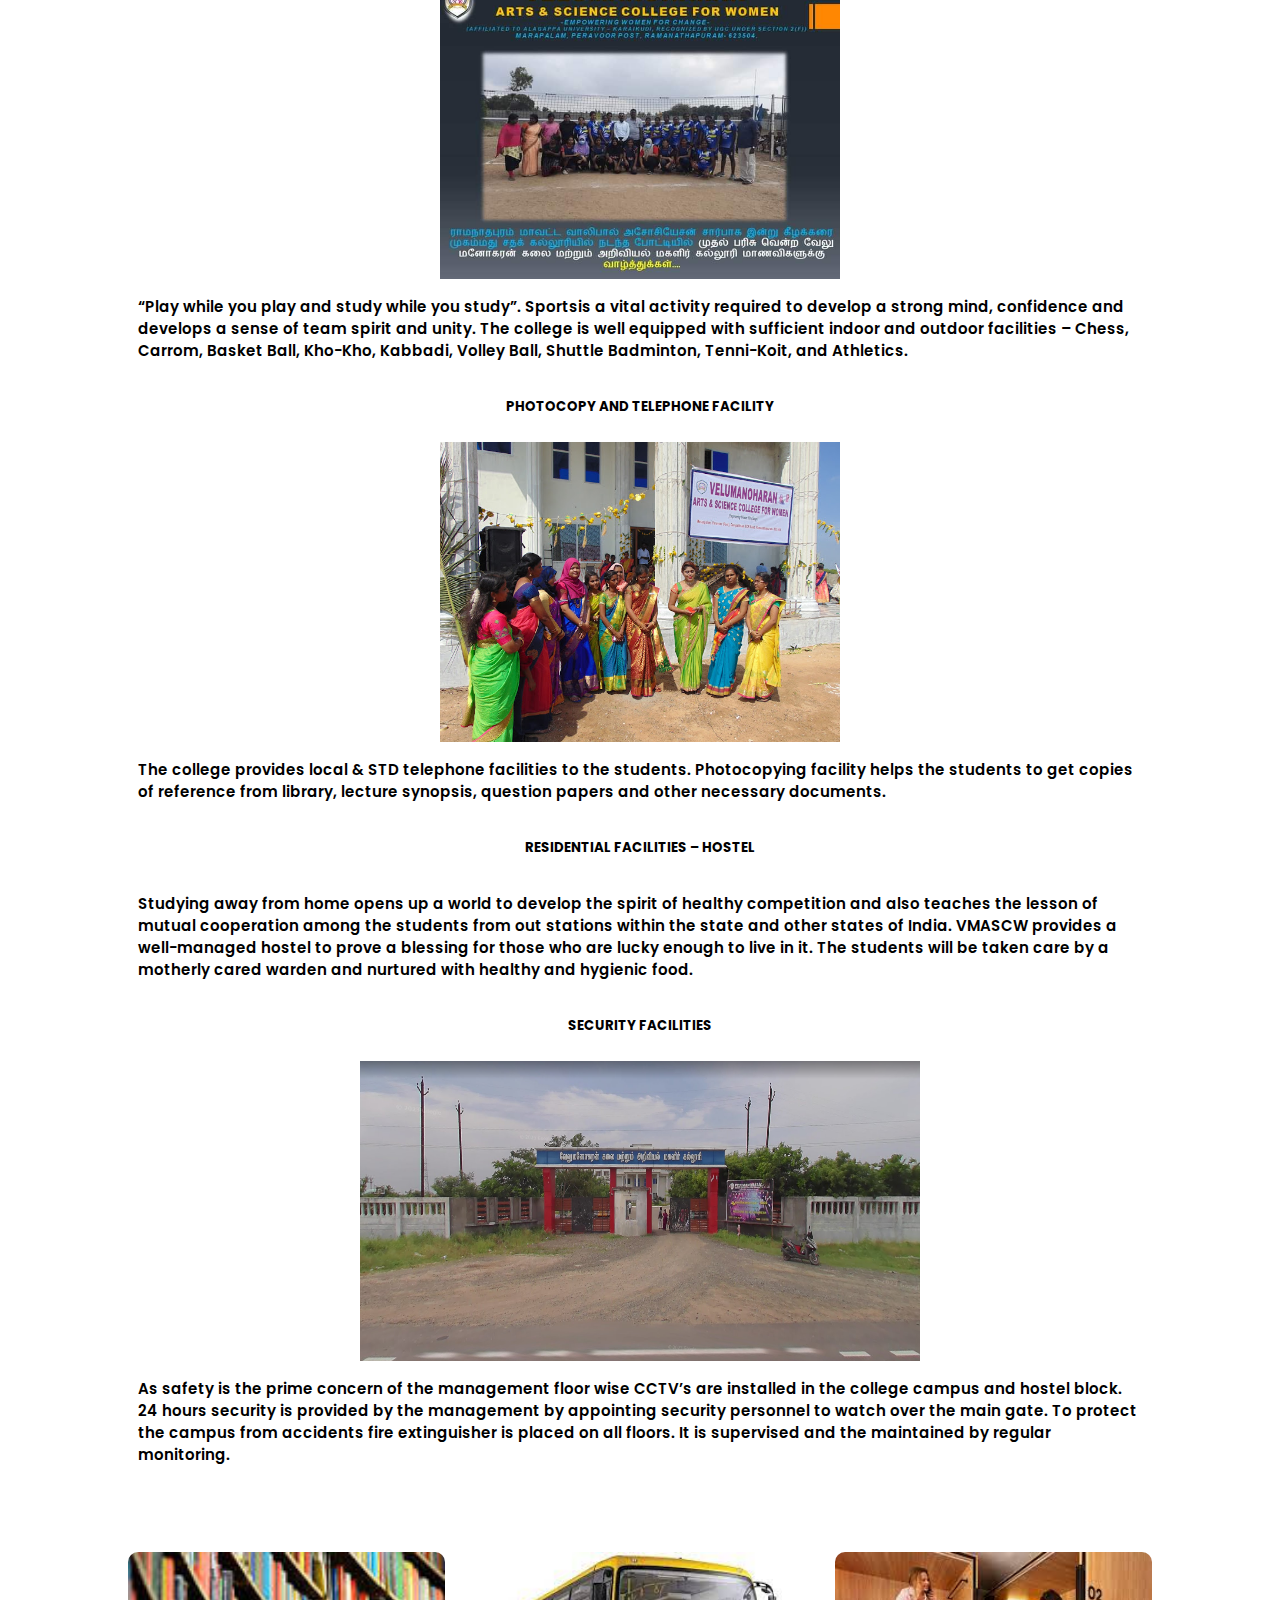
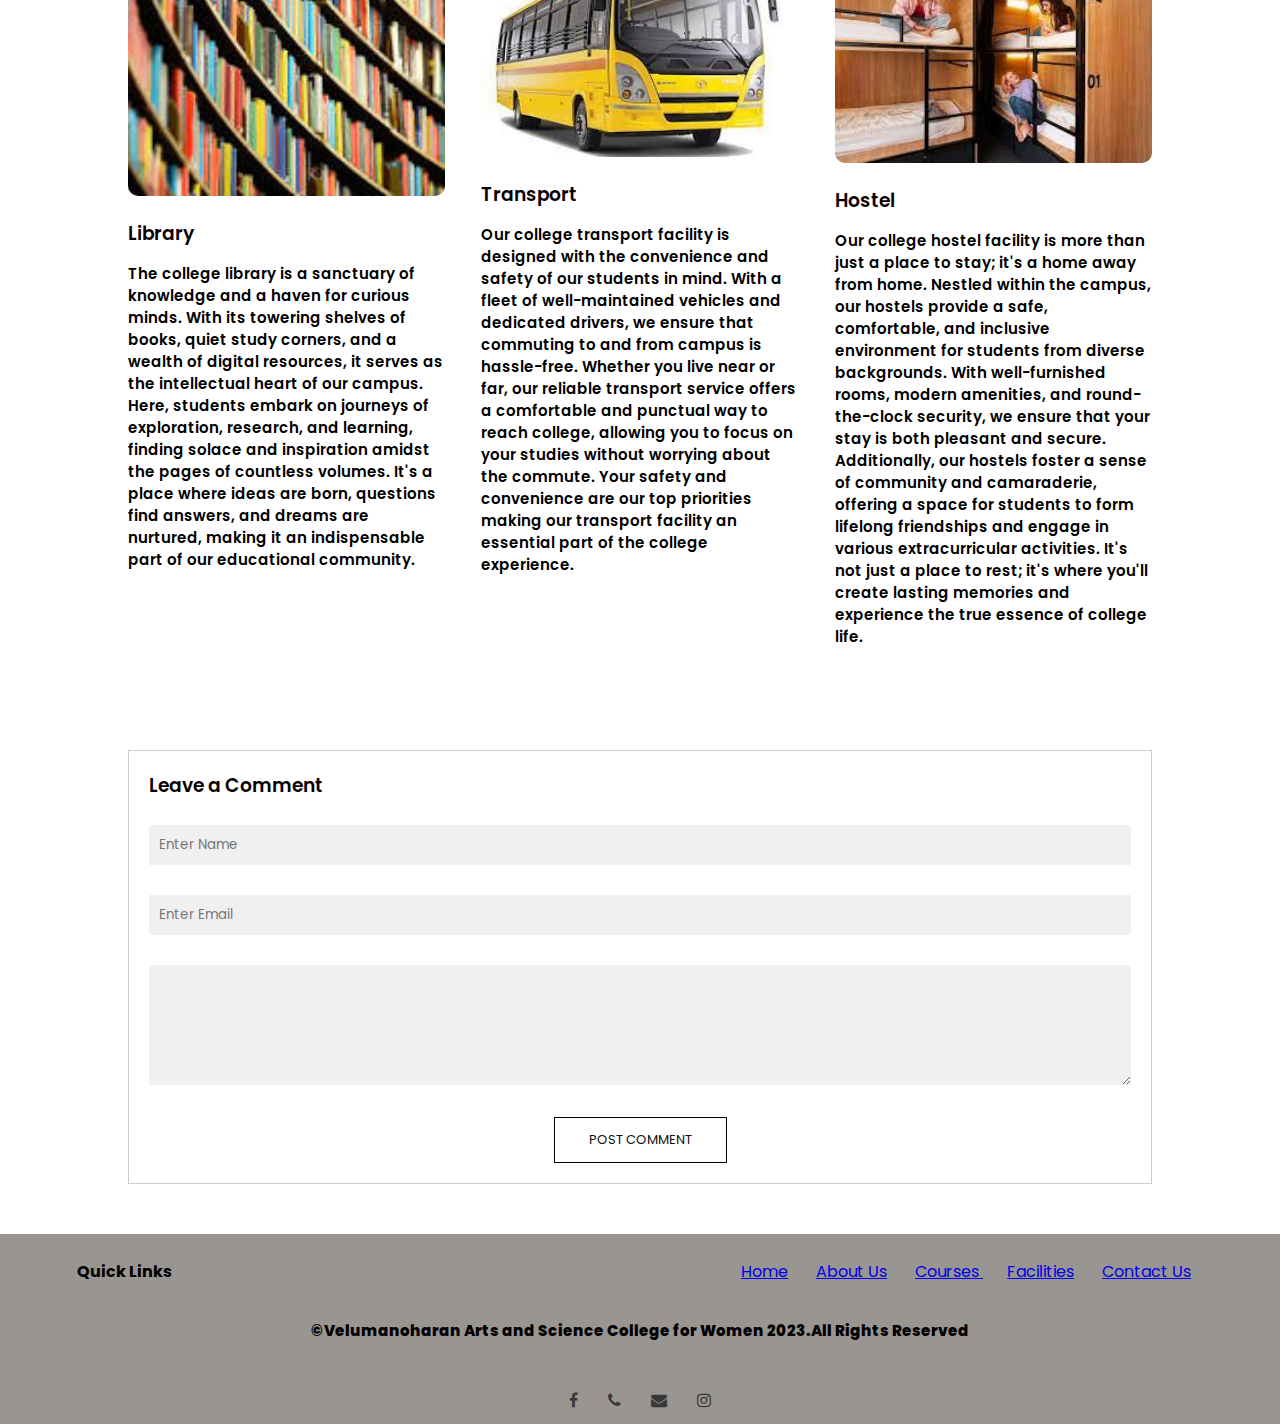
<file: facilities.html>
<!DOCTYPE html>
<html lang="en">
<head>
    <meta charset="UTF-8">
    <meta name="viewport" content="width=device-width, initial-scale=1.0">
    <title>College Website</title>
    <link rel="stylesheet" href="style.css">
    <link rel="preconnect" href="https://fonts.googleapis.com">
<link rel="preconnect" href="https://fonts.gstatic.com" crossorigin>
<link href="https://fonts.googleapis.com/css2?family=Poppins:ital,wght@0,200;0,400;0,500;0,600;0,900;1,300;1,600;1,800;1,900&display=swap" rel="stylesheet">
<link rel="stylesheet" href="https://stackpath.bootstrapcdn.com/font-awesome/4.7.0/css/font-awesome.min.css">
</head>
<body>
    <!------head--------->
    <section class="sub-header">
        <nav>
            <a href="index.html"><img src="logo.png"></a>
            <div class="nav-links" id="navLinks">
                
              <i class="fa fa-times" onclick="hideMenu()"></i>
                <ul>
                    <li><a href="index.html">Home</a></li>
                    <li><a href="about.html">About Us</a></li>
                    <li><a href="course.html">Courses </a></li>
                    <li><a href="facilities.html">Facilities</a></li>
                    <li><a href="contact.html">Contact Us</a></li>
                </ul>
            </div>
            <i class="fa fa-bars" onclick="showMenu()"></i>
        </nav>
        <h1>Facilities</h1>
         </section>

        <!------facilities------>
        <section class="facilities">
            <h1>Our Facilities</h1>
            <p><h4>SALIENT FEATURES OF VMASCW</h4>
                <br>
                <h5>CLASS ROOMS</h5><br>
             
                <p>Class rooms in VMASCW are capable of accommodating a large number of students.
                     They are spacious and well ventilated.
                      The classrooms are well equipped with ICT facilities such as LCD projectors.</p>
                <br>
                <h5>ENGLISH LANGUAGE LAB</h5><br>
                <img src="lib.jpg" height="200" width="400">
               <p>Learning a new language just by studying the theory is not enough to guarantee a successful language learning experience. 
                Language labs provide practice in an entertaining and interactive way to acquire listening, speaking, reading, and writing skills. 
                Students learn more comprehensively through a language lab, using more class time instead to improve the accent, intonation and expression. 
                It offers self-learning facilities wherein each student is provided with a computer, head phone and a CD in listening comprehension. 
                Computer based testing and viva are a part of I and II semester general English curriculum for which practicals are conducted in the Lab. 
                Extensive practice in this lab boosts the confidence of the students.</p> 
                <br>
                <h5>COMMERCE LAB</h5>
                <p>Commerce Lab aims at stressing the importance of practical application of knowledge gained through theory. 
                    It aims to give Practical orientation to students on matters relating to Banking, Insurance, Taxation, Foreign Trade, Corporate affairs, Stock exchange etc.
                     by the faculty and resource persons</p>
                <br>
                <h5>CHEMISTRY AND PHYSICS LAB</h5><br>
                <img src="chem.lab.jpg" height="300" width="400"><br>
                <p>The College emphasizes on Practical training of the students. 
                    Laboratories are the essential features of learning Science.
                     All the science departments are provided with well-equipped and sophisticated instruments. 
                     These labs serve as potential centers for research and project works.</p>
                     <br>
                     <img src="phy.jpg" height="300" width="400"><br>
        
                <br>
                <h5>INTERNET ENABLED COMPUTER LABS</h5><br>
                <img src="complab.jpg" height="300" width="400"><br>
                <p>Traditionally, computer labs have been configured to support teaching and learning by providing rows of computers in a lecture-style classroom set-up. 
                Lab computers and software allowed students to complete course assignments or learn new programs. 
                VMASCW has a state-of-the art Hi-tech internet enabled computer lab, to improve technical skills and encourage continuous support to students, helping them 
                to familiarize with tech-savvy modern work places and thus preparing them for their careers.</p>
                <br>
                <h5>AUDITORIUM AND CONFERENCE HALL</h5><br>
                <img src="func.jpg" height="300" width="400"><br>
               <p> VMASCW has a spacious Auditorium which can accommodate 1000 students for academic and cultural programmes
                 on various occasions. It also has an LCD projector with computer and sound system to aid audio-visual
                  presentation.</p>
                <br>
               <h5> SPORTS & GAMES</h5><br>
               <img src="sports.jpg" height="300" width="400"><br>
                <p>“Play while you play and study while you study”. Sportsis a vital activity required to develop a strong
                     mind, confidence and develops a sense of team spirit and unity. The college is well equipped with 
                     sufficient indoor and outdoor facilities – Chess, Carrom, Basket Ball, Kho-Kho, Kabbadi, Volley Ball, 
                     Shuttle Badminton, Tenni-Koit, and Athletics.</p>
                <br>
               <h5> PHOTOCOPY AND TELEPHONE FACILITY</h5><br>
               <img src="function.jpg" height="300" width="400"><br>
                <p>The college provides local & STD telephone facilities to the students.
                     Photocopying facility helps the students to get copies of reference from library, lecture synopsis, 
                     question papers and other necessary documents.</p>
                <br>
                <h5>RESIDENTIAL FACILITIES – HOSTEL</h5><br>
               <p>Studying away from home opens up a world to develop the spirit of healthy competition and also teaches 
                the lesson of mutual cooperation among the students from out stations within the state and other states of
                 India. VMASCW provides a well-managed hostel to prove a blessing for those who are lucky enough to live in
                  it. The students will be taken care by a motherly cared warden and nurtured with healthy and hygienic food.</p>
                <br>
                <h5>SECURITY FACILITIES</h5><br>
                <img src="enter.png" height="300" width="560"><br>
                <p>As safety is the prime concern of the management floor wise CCTV’s are installed in the college campus
                     and hostel block. 24 hours security is provided by the management by appointing security personnel to
                      watch over the main gate. To protect the campus from accidents fire extinguisher is placed on all
                       floors. It is supervised and the maintained by regular monitoring.</p>
        <br>
        <div class="row">
            <div class="facilities-col">
                <img src="lib.jpg">
                <h3>Library</h3>
                <p>The college library is a sanctuary of knowledge and a haven for curious minds. 
                    With its towering shelves of books, quiet study corners, and a wealth of digital resources, 
                    it serves as the intellectual heart of our campus. Here, students embark on journeys of exploration, 
                    research, and learning, finding solace and inspiration amidst the pages of countless volumes. 
                    It's a place where ideas are born, questions find answers, and dreams are nurtured, making it an
                     indispensable part of our educational community.</p>
            </div>
            <div class="facilities-col">
                <img src="bus.jpg">
                <h3>Transport</h3>
                <p>Our college transport facility is designed with the convenience and safety of our students in mind. 
                    With a fleet of well-maintained vehicles and dedicated drivers, we ensure that commuting to and from 
                    campus is hassle-free. Whether you live near or far, our reliable transport service offers a comfortable 
                    and punctual way to reach college, allowing you to focus on your studies without worrying about the commute. 
                    Your safety and convenience are our top priorities making our transport facility an essential part
                     of the college experience.</p>
            </div>
            <div class="facilities-col">
                <img src="hostel.jpg">
                <h3>Hostel</h3>
                <p>Our college hostel facility is more than just a place to stay; it's a home away from home. Nestled within 
                    the campus, our hostels provide a safe, comfortable, and inclusive environment for students from diverse
                     backgrounds. With well-furnished rooms, modern amenities, and round-the-clock security,
                      we ensure that your stay is both pleasant and secure. Additionally, our hostels foster a sense of 
                      community and camaraderie, offering a space for students to form lifelong friendships and engage
                       in various extracurricular activities. It's not just a place to rest; it's where you'll create
                        lasting memories and experience the true essence of college life.</p>
            </div>
        </div>
        <div class="comment-box">
            <h3>Leave a Comment</h3>
            <form class="comment-form">
            <input type="text" placeholder="Enter Name">
            <input type="email" placeholder="Enter Email">
            <textarea rows="5" placeholder="Your Comment">
            </textarea>
            <button type="submit" class="hero-btn">POST COMMENT</button>
            </form>
            </div>
            
            
            </div>
        </section>
<!--------Footer--------->
<section class="footer">
<footer>
    <nav>
        <div>
<h4>Quick Links</h4></div>
<ul>
    <li><a href="index.html">Home</a></li>
                    <li><a href="about.html">About Us</a></li>
                    <li><a href="course.html">Courses </a></li>
                    <li><a href="facilities.html">Facilities</a></li>
                    <li><a href="contact.html">Contact Us</a></li>
        </ul>
</nav>
<div>
    <p>&copy;Velumanoharan Arts and Science College for Women 2023.All Rights Reserved </p>
</div>
<br>
<div class="icon">
   <center> <i class="fa fa-facebook"><a href=""></a></i>
    <i class="fa fa-phone"></i>
    <i class="fa fa-envelope"></i>
    <i class="fa fa-instagram"></i></center>
</div>
</footer>

</section>
<script src="script.js">
</script>
</body>
</html>
</file>
<file: style.css>
*{
    margin: 0;
    padding:0;
    font-family: 'Poppins', sans-serif;

}

.header {
    min-height: 90vh;
    width: 100%;
    background-image:linear-gradient(rgba(151, 148, 163, 0.5), rgba(168, 163, 248, 0.5)),url('collegepic.jpg');
    background-position: center;
    background-size: cover;
    position: relative;
}
 
nav{
    display:flex;
    padding:2% 6%;
    justify-content: space-between;
    align-items: center;
}

nav img{
   padding:5px;
    width:120px
}
.nav-links{
       flex: 1;
       text-align: right;
}
.nav-links ul li{
    list-style: none;
    display: inline-block;
    padding: 8px 12px;
    position: relative;
    font-variant: small-caps;
    font-weight:200px ;
}
.nav-links ul li a{
    color:rgb(8, 1, 1);
    text-decoration: none;
    font-size: 15px;
    font-weight: 610;
}
.nav-links ul li::after{
    content: '';
    width:0%;
    height:2px;
    background: #f71505;
    display:block;
    margin: auto;
    transition: 0.5s;
    
}
.nav-links ul li:hover::after{
    width: 100%;
}
.text-box{
    width:90%;
    color:#252424;
    position: absolute;
    top:60%;
    left: 50%;
    transform: translate(-50%,-50%);
    text-align: center;
    font-weight:bolder;
    
}

.text-box h1{
    font-family: 'Lobster';
    margin-top: 10px;
    padding: 10px;
    font-size: 32px;
    font-variant: small-caps;
    font-weight:bolder;
}
.text-box p{
    font-weight: 600;
    margin: 10px 0 40px;
    font-size: 14px;
    color: #0f0f0f;
    text-align: center;
}
.text-box h3{
    
  font-variant: small-caps;
  font-weight: 700;
  color: rgb(78, 3, 41);
}

.text-box h3:hover{
padding: 5px 0px;
transition: 1s;
color:rgb(243, 9, 68);
transition: 1s;

}
.hero-btn{
    display: inline-block;
    text-decoration: none;
    color: #0f0f0f;
    border: 1px solid black;
    padding: 12px 34px;
    font-size: 13px;
    background: transparent;
    position: relative ;
    cursor: pointer;
}
.hero-btn:hover{
    border: 1px solid #f44336;
    background: #f44336;
    transition: 1s;
}

nav .fa{
display: none;

}
@media(max-width:700px){
    .text-box h1{
        font-size: 15px;
    }
    .text-box h3{
        font-size:10px;
    }
    .nav-links ul li{
        display: block;
}
.nav-links{
    position:fixed;
    background: #89c2e9;
    height: 100%;
    width: 200px;
    top: 0;
    right: -200px;
    text-align: left;
    z-index: 2;
    transition: 0.5s;
}
 nav .fa{
    display: block;
    color: rgb(255, 255, 255);
    margin: 10px;
    font-size: 22px;
    cursor: pointer;
}
.nav-links ul{
padding: 30px;
}
}
/*--------course------*/

.course{
    width: 80%;
    margin:auto;
    text-align: center;
    padding-top: 100px;
}
h1{
    font-size: 36px;
font-weight: 600;
}
p{
    color:black;
    font-weight:600;
    line-height:22px;
    font-size: 15px;
    padding: 10px;
   text-align: left;
}
.para{
 text-align: left;
}

.row{
    margin-top: 5%;
    display: flex;
    justify-content: space-between;
}
.course-col{
    flex-basis: 31%;
    background: #f1a9c7;
border-radius: 10px;
margin-bottom: 5%;
padding: 20px 12px;
box-sizing: border-box;
transition: 0.5s;
}
.course-col p{
    font-weight: 500;
    display: inline-block;

}
h4{
    text-align: left;

}
h3{
    text-align: center;
    font-weight: 600;
    margin: 10px 0;
    color: #080000;
}

.course-col:hover{
    box-shadow: 1px 1px 3px 1px black;
}

@media(max-width:700px){
    .row{
        flex-direction: column;
    }
}

/*-------campus---------*/
.campus{
    width:80%;
    margin:auto;
    text-align: center;
    padding-top: 50px;
}
.campus-col{
    flex-basis: 32%;
    border-radius:10px;
    margin-bottom: 30px;
    position: relative;
    overflow:hidden;
}
.campus-col img{
    width: 100%;
    display: block;
}

.layer{
    background: transparent;
    height: 100%;
    width: 100%;
    position:absolute;
    top: 0;
    left: 0;
    transition: 0.5s;
}

.layer:hover{
    background: rgba(53, 233, 176, 0.7)
}
.layer h6{
    width: 100%;
    font-weight: 500;
    color:#fff;
    font-size: 20px;
    bottom: 0;
    left: 50%;
    transform: translateX(-50%);
    position:absolute;
    opacity: 0;
    transition: 0.5s;
}
.layer:hover h6{
    bottom: 49%;
    opacity: 1;
}


/*-------facilities---------*/


.facilities{
    width: 80%;
    margin:auto;
    text-align: center;
    padding-top: 100px;
}
.facilities-col{
    flex-basis: 31%;
    border-radius: 10px;
    margin-bottom: 5%;
    text-align: left;
}
.facilities-col img{
    width:100%;
    border-radius: 10px;
}
.facilities-col p{
    padding: 0%;
}

.facilities-col h3{
    margin-top: 16px;
    margin-bottom: 15px;
    text-align: left;
}
.footer{
background-color: rgb(153, 149, 144);
color: black;
}

nav {
    display:flex;
    padding:2% 6%;
    justify-content: space-between;
    align-items: center;
}
 
.footer nav ul li{
    list-style: none;
    display: inline;
    padding: 8px 12px;
    position: relative;
}

.footer p{
    text-align: center;
    font-weight: 800;
}
    
@media(max-width: 700px){
    .footer ul li,h4,p{
        text-align: center;
        font-size: 12px;
    }
}

.icon .fa{
    
    color:#3a3737;
    margin: 0 13px;
    cursor: pointer;
    padding: 15px 0;
}
/*------about us--------*/
.sub-header{
height:50vh;
width: 100%;
background-image:linear-gradient(#899beeee,rgba(95, 86, 86, 0)),url('enter.png') ;

background-position: center;
background-size: cover;
text-align:center;
color: #fff;
}

.about-us{
    width:80%;
    margin:auto;
    padding-top: 50px;
    padding-bottom: 50px;
}

.about-col{
    flex-basis: 48%;
    padding: 30px 2px;
}
.about-col img{
    padding: 10px;
    width: 100%;
}
.about-col h1{
    padding-top: 0;
}
.about-col p{
    padding: 15px 0 25px;
 font-size:14px;
 text-align:left;
}
.red-btn{
    border:1px solid #f44336;
    background: transparent;
    color: #f44336;
}
/*--------Contact-----------*/
.comment-box{
    border:1px solid #ccc;
    margin: 50px 0;
    padding:10px 20px;
}
.comment-box h3{
    text-align: left;
}
.comment-form input, .comment-form textarea{
    width:100%;
    padding: 10px;
margin: 15px 0;
box-sizing: border-box;
border: none;
outline: none;
background: #f0f0f0;
}
.comment-form button{
    margin:10px 0;
}
/*---------Contact Us-----------*/

.location{
    width: 80%;
    margin: auto;
    padding: 80px 0;
}
.location iframe{
    
    width: 100%;
}
.contact-us{
    width: 80%;
    margin: auto;
}
.contact-col{
    flex-basis:48%;
    margin-bottom: 30px;
}
.contact-col div{
    display: flex;
    align-items: center;
    margin-bottom: 40px;
}
.contact-col div .fa{
    font-size:28px;
    color:#f44336;
    margin:10px;
    margin-right: 30px;
}
.contact-col div p{
    padding:0;
}
.contact-col div h5{
    font-size: 20px;
    margin-bottom: 5px;
    color: #555;
    font-weight: 400;
}

.contact-col input, .contact-col textarea{
    width:100%;
    padding: 15px;
    margin-bottom: 17px;
    outline: none;
    border: 1px solid #ccc;
    box-sizing:border-box;
}
</file>
